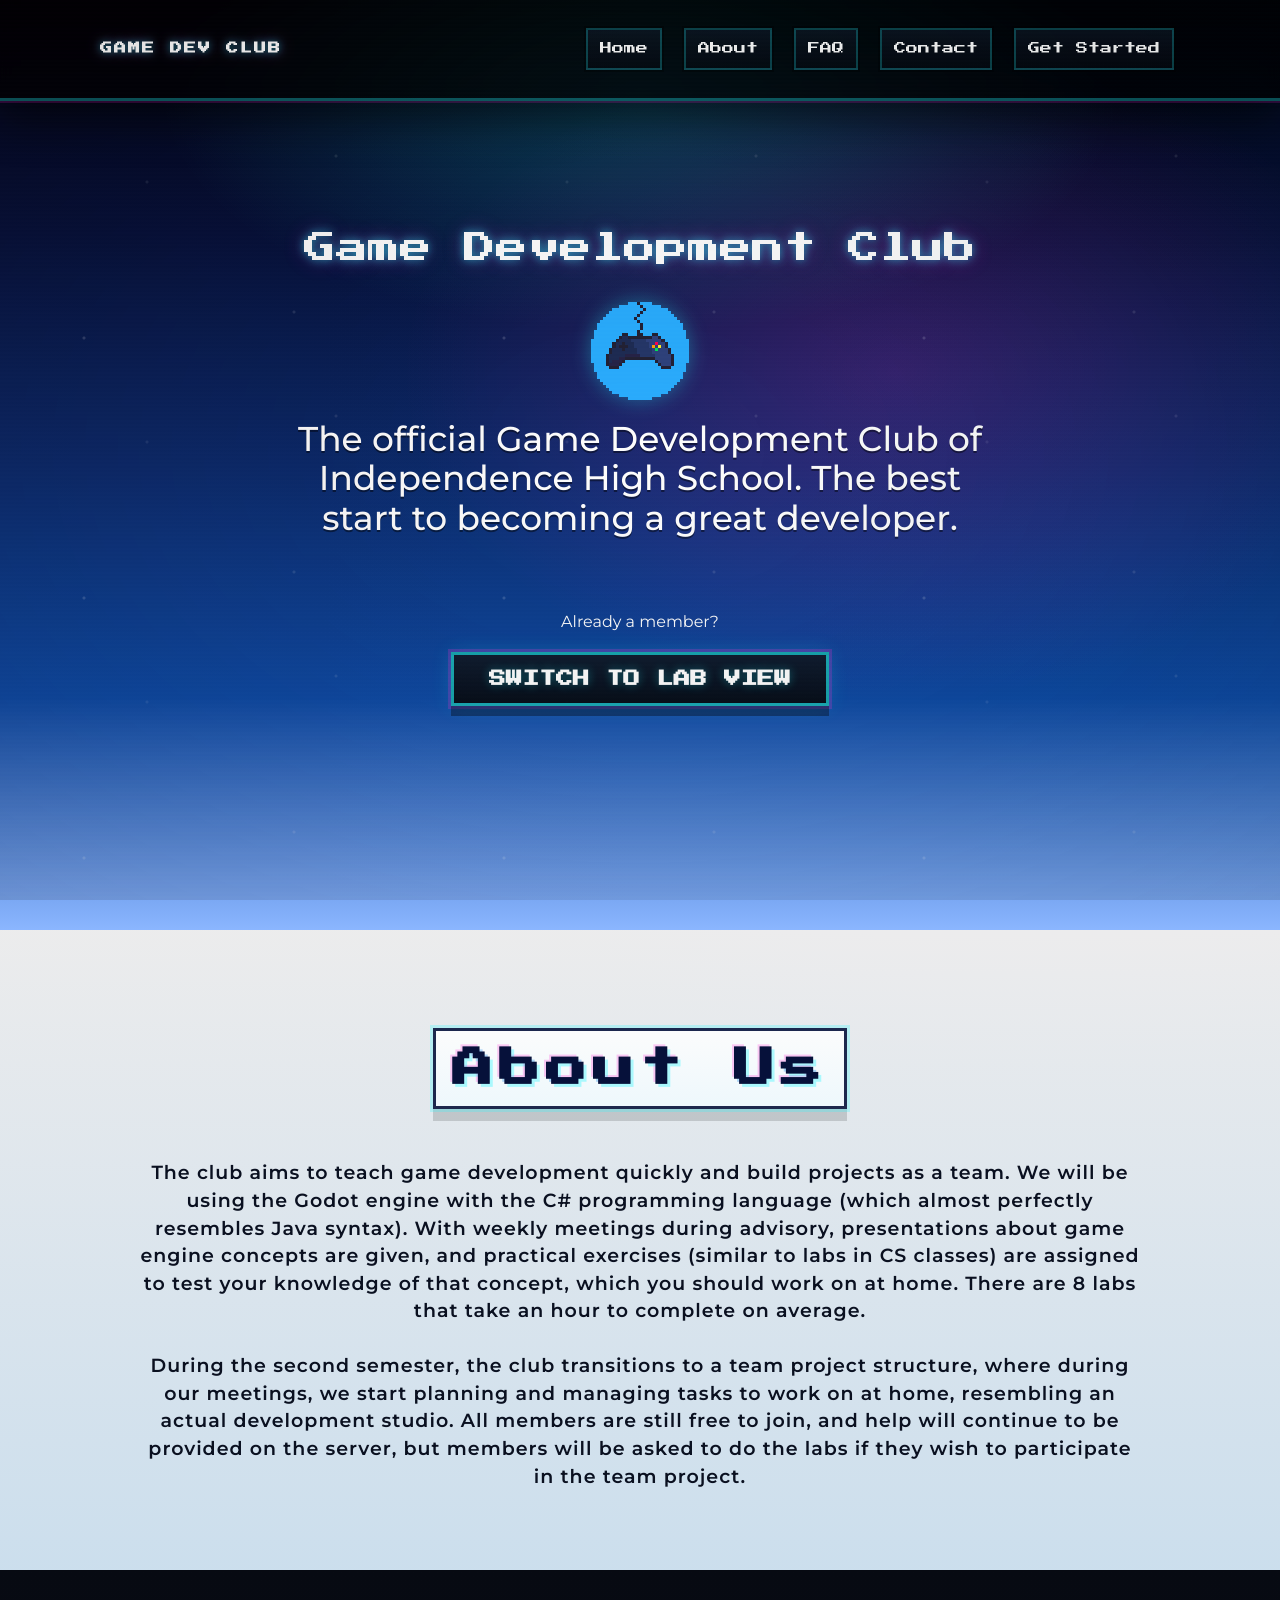
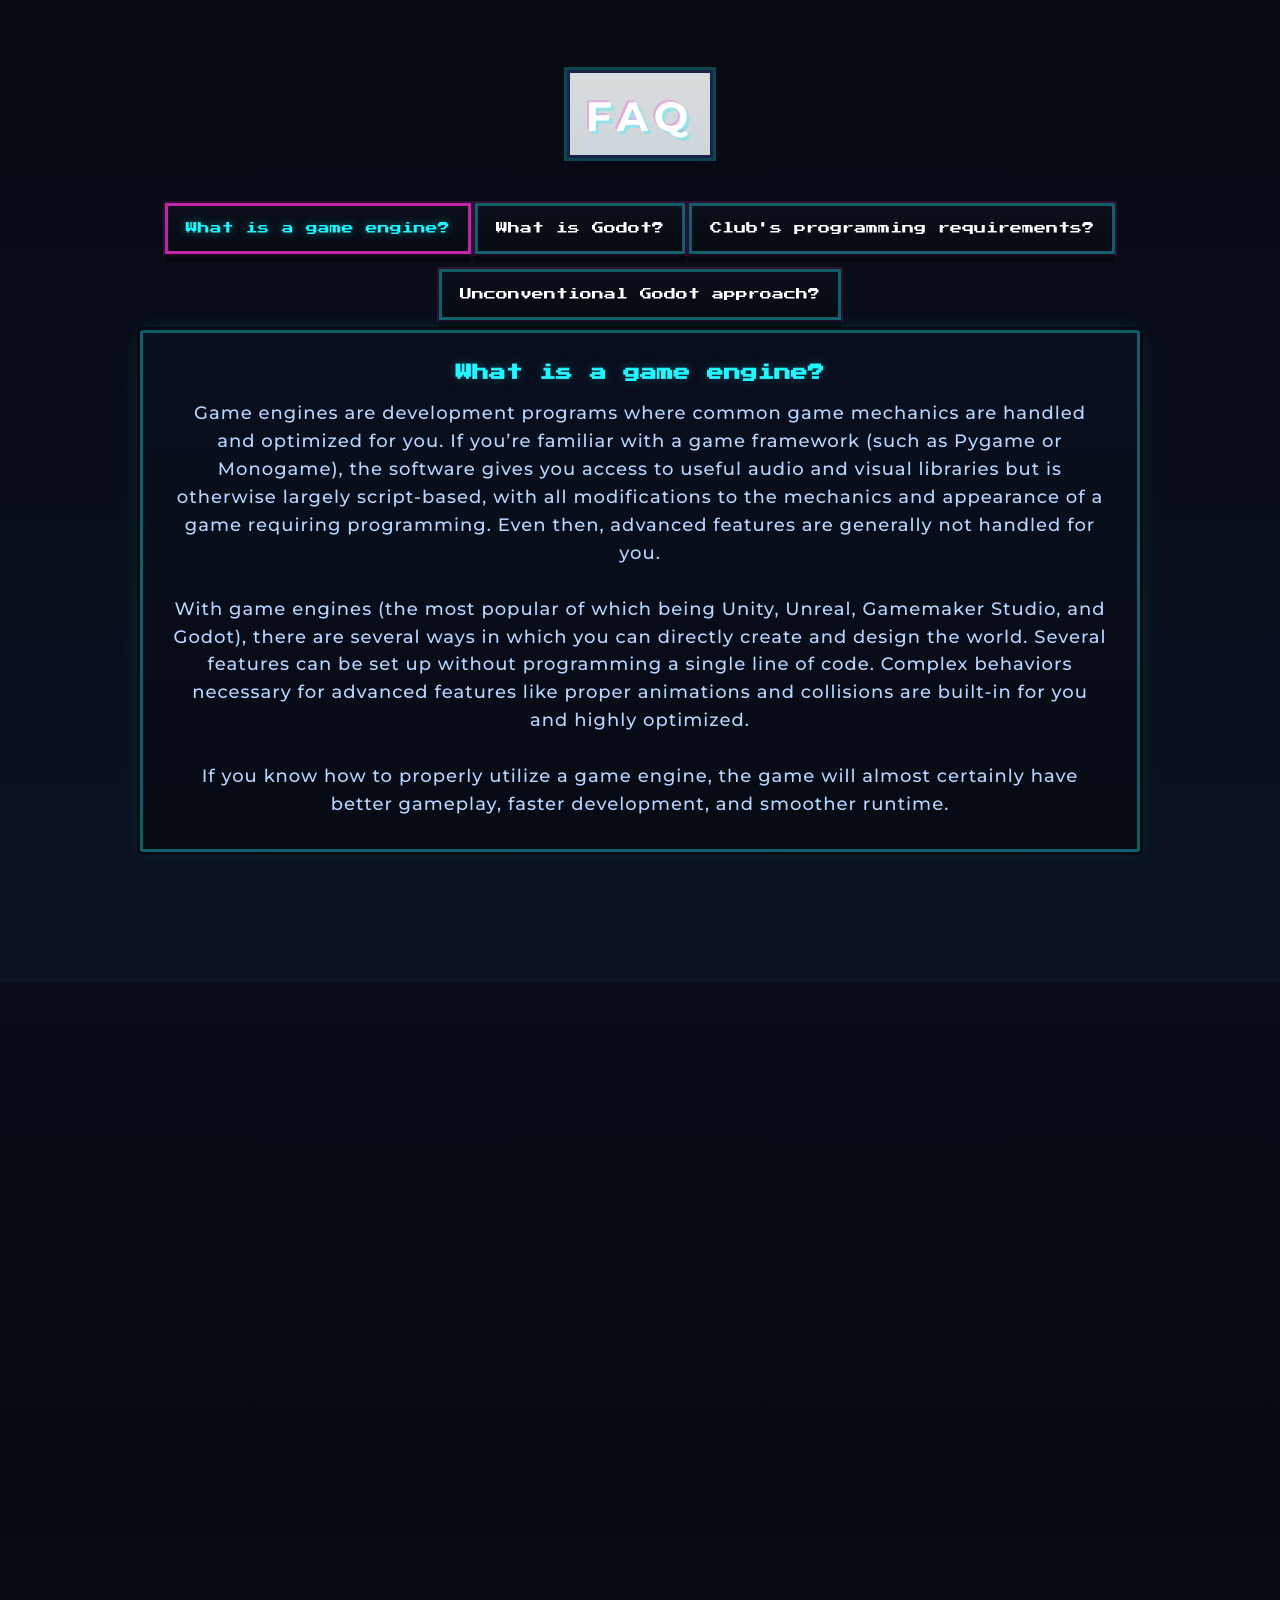
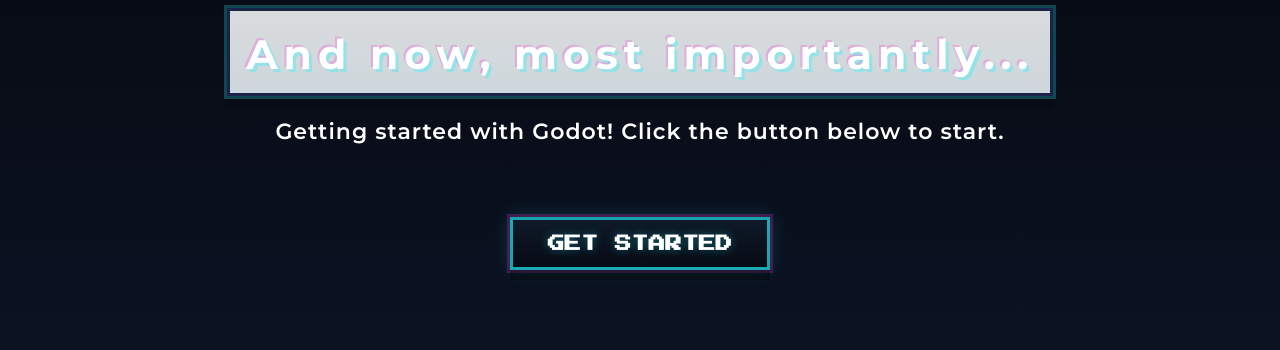
<file: index.html>
<!DOCTYPE html>
<!-- 
██████╗░██╗██████╗░██╗░░██╗░█████╗░░██████╗
██╔══██╗██║██╔══██╗██║░░██║██╔══██╗██╔════╝
██████╦╝██║██████╦╝███████║███████║╚█████╗░
██╔══██╗██║██╔══██╗██╔══██║██╔══██║░╚═══██╗
██████╦╝██║██████╦╝██║░░██║██║░░██║██████╔╝
╚═════╝░╚═╝╚═════╝░╚═╝░░╚═╝╚═╝░░╚═╝╚═════╝░

...............................................................................................
...............................................................................................
................,:::::::::::::::::::::::::::::::::::::::::::::::::::::::::::::,................
..............;%#@@@@@@@@@@@@@@@@@@@@@@@@@@@@@@@@@@@@@@@@@@@@@@@@@@@@@@@@@@@@@#%;..............
.............?@@S*+++++++++++++++++++++++++++++++++++++++++++++++++++++++++++*S@@?.............
............:@@S...............................................................S@@:............
............;@@%...............................................................%@@;............
............;@@%...............................................................%@@;............
............;@@%...............................................................%@@;............
............;@@%...............................................................%@@;............
............;@@%...............................................................%@@;............
............;@@%...............................................................%@@;............
............;@@%...............................................................%@@;............
............;@@%...............................................................%@@;............
............;@@%...............................................................%@@;............
............;@@%...............................................................%@@;............
............;@@%...............................................................%@@;............
............;@@%...............................................................%@@;............
............;@@%...............................................................%@@;............
............;@@%...............................................................%@@;............
............;@@%...............................................................%@@;............
............;@@%...............................................................%@@;............
............;@@%:::::::::::::::::::::::::::::::::::::::::::::::::::::::::::::::%@@;............
............;@@@@@@@@@@@@@@@@@@@@@@@@@@@@@@@@@@@@@@@@@@@@@@@@@@@@@@@@@@@@@@@@@@@@@;............
............;@@S+++++++++++++++++++++++++++++++++++++++++++++++++++++++++++++++S@@;............
............;@@%.............................*S#S*.............................%@@;............
............;@@%............................+@@@@@+............................%@@;............
............:@@S,............................*SUS*............................,S@@:............
.............?@@#*+++++++++++++++++++++++++++++++++++++++++++++++++++++++++++*#@@?.............
..............;%#@@@@@@@@@@@@@@@@@@@@@@@@@@@@@@@@@@@@@@@@@@@@@@@@@@@@@@@@@@@@@#%;..............
................,,::::::::,,,,,,,,,,,,,,,,,,,:#@#:,,,,,,,,,,,,,,,,,,,::::::::,,................
..........................+*******************@@@*******************+..........................
.........................,#@@@@@@@@@@@@@@@@@@@###@@@@@@@@@@@@@@@@@@@#,.........................
...........................,,,,,,,,,,,,,,,,,,,,,,,,,,,,,,,,,,,,,,,,,...........................
...............................................................................................
..................██╗░░██╗░██████╗██████╗░██╗░░░██╗██╗██╗░░░░░██████╗░░██████╗.................
..................██║░░██║██╔════╝██╔══██╗██║░░░██║██║██║░░░░░██╔══██╗██╔════╝.................
..................███████║╚█████╗░██████╦╝██║░░░██║██║██║░░░░░██║░░██║╚█████╗░.................
..................██╔══██║░╚═══██╗██╔══██╗██║░░░██║██║██║░░░░░██║░░██║░╚═══██╗.................
..................██║░░██║██████╔╝██████╦╝╚██████╔╝██║███████╗██████╔╝██████╔╝.................
..................╚═╝░░╚═╝╚═════╝░╚═════╝░░╚═════╝░╚═╝╚══════╝╚═════╝░╚═════╝░.................
...............................................................................................
...............................................................................................
-->
<html lang="en">

<head>
    <meta name="viewport" content="width=device-width, initial-scale=1.0">
    <meta charset="UTF-8">
    <link rel="apple-touch-icon" sizes="180x180" href="images/apple-touch-icon.png">
    <link rel="icon" type="image/png" sizes="32x32" href="images/favicon-32x32.png">
    <link rel="icon" type="image/png" sizes="16x16" href="images/favicon-16x16.png">
    <link rel="manifest" href="images/site.webmanifest">
    <link rel="mask-icon" href="images/safari-pinned-tab.svg" color="#5bbad5">
    <meta name="msapplication-TileColor" content="#da532c">
    <meta name="theme-color" content="#ffffff">
    <title> IHS Game Development Club </title>
    <link rel="stylesheet" href="style.css">
    <link rel="stylesheet" href="normalize.css">
    <meta name="description" content="Welcome to the Game Development Club at Independence High School. Learn game development using Godot engine and C# programming language. Weekly meetings cover game engine concepts, practical exercises, and team projects. Join us to become a great game developer!">
    <meta name="keywords" content="Game Development Club, Godot Engine, C# Programming, Game Developer, Independence High School, Game Development, Team Projects, Weekly Meetings, Practical Exercises">
    <meta property="og:url" content="https://ihsgamedev.org/">
    <meta property="og:title" content="Game Development Club at Independence High School">
    <meta property="og:description" content="Official website of the Game Development Club at Independence High School. Learn game development, collaborate on projects, and explore the world of game design.">
    <meta property="og:image" content="https://ihsgamedev.org/images/apple-touch-icon.png">
    <meta property="og:type" content="website">
    <meta name="author" content="Bibhas Sharma">
    <script defer src="app.js"></script>
</head>

<body>
    <header class="">
        <a href="#home" class="logo">Game Dev Club</a>
        <div class="toggle" onclick="toggleMenu();"></div>
        <ul class="menu">
            <li><a href="#home" onclick="toggleMenu();">Home</a></li>
            <li><a href="#about" onclick="toggleMenu();">About</a></li>
            <li><a href="#faq" onclick="toggleMenu();">FAQ</a></li>
            <li><a href="#contact" onclick="toggleMenu();">Contact</a></li>
            <li><a href="getting-started.html" onclick="toggleMenu();"><span>Get Started</span></a></li>
        </ul>
    </header>


    <section class="banner" id="home">
        <div class="welcome">
            <h2>Game Development Club</h2>
            <img src="images/GameDevLogo.png" alt="Game Development Club Logo" class="mainGDLogo">
            <h3 class="missionstatement">The official Game Development Club of Independence High School. The best start to becoming a great developer.</h3><br><br><br>
            <p>Already a member?</p>
            <a href="labs.html" class="button"> Switch to lab view </a>
        </div>
    </section>

    <section class="about" id="about">
        <div class="heading"><br>
            <h2>About Us</h2>
        </div>
        <div class="content1">
            <div class="contentP imgsp">
                <!--                <h3>What is this club?</h3>-->
                <p>The club aims to teach game development quickly and build projects as a team. We will be using the Godot engine with the C# programming language (which almost perfectly resembles Java syntax). With weekly meetings during advisory, presentations about game engine concepts are given, and practical exercises (similar to labs in CS classes) are assigned to test your knowledge of that concept, which you should work on at home. There are 8 labs that take an hour to complete on average.<br><br>During the second semester, the club transitions to a team project structure, where during our meetings, we start planning and managing tasks to work on at home, resembling an actual development studio. All members are still free to join, and help will continue to be provided on the server, but members will be asked to do the labs if they wish to participate in the team project.</p>
            </div>
            <!--
            <div class="imgsp">
                img
            </div>
-->
        </div>
    </section>
    <section class="general" id="faq">
        <div class="heading white">
            <h2><span>FAQ</span></h2>

            <div class="warpper">
                <input class="radio" id="one" name="group" type="radio" checked>
                <input class="radio" id="two" name="group" type="radio">
                <input class="radio" id="three" name="group" type="radio">
                <input class="radio" id="four" name="group" type="radio">
                <div class="tabs">
                    <label class="tab" id="one-tab" for="one">What is a game engine?</label>
                    <label class="tab" id="two-tab" for="two">What is Godot?</label>
                    <label class="tab" id="three-tab" for="three">Club's programming requirements?</label>
                    <label class="tab" id="four-tab" for="four">Unconventional Godot approach?</label>
                </div>
                <div class="panels">
                    <div class="panel" id="one-panel">
                        <div class="panel-title">What is a game engine?</div><br>
                        <p>Game engines are development programs where common game mechanics are handled and optimized for you. If you’re familiar with a game framework (such as Pygame or Monogame), the software gives you access to useful audio and visual libraries but is otherwise largely script-based, with all modifications to the mechanics and appearance of a game requiring programming. Even then, advanced features are generally not handled for you.<br><br>
                            With game engines (the most popular of which being Unity, Unreal, Gamemaker Studio, and Godot), there are several ways in which you can directly create and design the world. Several features can be set up without programming a single line of code. Complex behaviors necessary for advanced features like proper animations and collisions are built-in for you and highly optimized. <br><br>If you know how to properly utilize a game engine, the game will almost certainly have better gameplay, faster development, and smoother runtime.
                        </p>
                    </div>
                    <div class="panel" id="two-panel">
                        <div class="panel-title">What is Godot? Why are we using it?</div><br>
                        <p>The technical answer: Godot is a highly flexible scene editor. The practical answer: Godot is a modern game engine that is far more streamlined and well-documented than anything else. What this means is that almost everything about the engine is explained in the official Godot Docs, and Godot avoids overlapping implementations of features.<br><br>
                            Older engines like Unity and Unreal need to maintain legacy support and backwards compatibility while introducing new features, so their software can be bloated and challenging for beginners to navigate. The bonus part is that it’s open source, so Godot won’t take a dime if you publish a game with it.<br><br>
                            This club is effectively a way to make your Godot learning experience much easier. While we do include references to documentation, all of the exercises we ask you to do have been custom-designed by Narein (club president) to fit the club experience.</p>
                    </div>
                    <div class="panel" id="three-panel">
                        <div class="panel-title">What are the programming requirements for this club?</div><br>
                        <p>There are no hard requirements, although any tiny bit of programming experience helps. That being said, programming will likely not be the most challenging part of game development for you.<br><br>
                            Because Godot handles most of the complex behaviors, you will never need to program challenging algorithms or optimizations to the best of my knowledge. You really only need to understand basic Java/C# syntax, the default methods in the Godot editor (which we will cover), the concept of variables and variable types, creating new objects, calling and creating methods, and looking at the documentation when you get stuck.<br><br>
                            Even people who find programming immensely challenging find these concepts to be quite simple, which is why I believe even someone with zero prior coding experience can succeed in the editor.</p>
                    </div>
                    <div class="panel" id="four-panel">
                        <div class="panel-title">Is the club's Godot programming approach unconventional?</div><br>
                        <p>The way we are configuring Godot is not very mainstream; the majority of tutorials you will find for the subject will utilize GDScript and the built-in script editor. The built-in script editor was developed more with GDscript in mind. GDscript is more of a Python-based language, and the built-in script editor does support autocomplete and code formatting for GDscript (but not for C#).<br><br>
                            Why are we not using GDscript? Because C# conventions are more in line with what most programmers in Independence are used to, and I like how C# looks and feels to program anyway. C# is also more mainstream and compiles significantly faster (even if compilation of scripts is a negligible part of a game’s total performance usage). You’ll also find that other than storage or performance concerns, it’s better to use an external script editor anyway, as you get access to generally better debugging, refactoring, and code structuring.
                        </p>
                    </div>
                </div>


            </div>



        </div>
        <!--
        <div class="joe">
            <div class="container">
                <div class="box1">
                    <div class="imgBx">
                        <img src="images/android-chrome-256x256.png">
                    </div>
                    <div class="content">
                        <h2>Game Jams</h2>
                        <p>A game jam is a creative event where enthusiasts, artists, and developers come together to quickly invent and build an original video game.</p>
                        <button class="custom-btn btn-11">Read More<div class="dot"></div></button>
                    </div>
                </div>
            </div>
            <div class="container">
                <div class="box2">
                    <div class="imgBx">
                        <img src="images/android-chrome-256x256.png">
                    </div>
                    <div class="content">
                        <h2>Long-Term Group Projects</h2>
                        <p>Long-term group projects are cooperative assignments that call for teamwork over a protracted period of time, typically several weeks or months.</p>
                        <button class="custom-btn btn-11">Read More<div class="dot"></div></button>
                    </div>
                </div>
            </div>
            <div class="container">
                <div class="box3">
                    <div class="imgBx">
                        <img src="images/android-chrome-256x256.png">
                    </div>
                    <div class="content">
                        <h2>Narein Vignesh</h2>
                        <p>Narein Vignesh is the president of the Game Dev Club, driving a community of game development enthusiasts. His club dynamic space for collaborative learning and game development passion.</p>
                        <button class="custom-btn btn-11">Read More<div class="dot"></div></button>
                    </div>
                </div>
            </div>
        </div>
-->
    </section>
    <section class="contactS hidden" id="contact">
        <div class="heading">
            <h2>Contact</h2>
        </div>
        <div class="content1">
            <div class="contentP imgsp">
                <p> Excited about the club? Find more details and our meeting schedule on our Discord server! Feel free to ask about game development or collaboration – we're open to new members and always ready to assist.</p>
            </div>
        </div>
        <a href="https://bit.ly/428rsjZ" class="dbutton">
            <img src="images/discordimage.png" alt="Discord Logo" width="75">
        </a>


    </section>
    <section class="getStarted">
        <div class="heading white">
            <h2><span>And now, most importantly...</span></h2>
            <div class="content1">
                <div class="contentP imgsp">
                    <div class="startedP">
                        <p>Getting started with Godot! Click the button below to start.</p>
                    </div>
                </div>
            </div>
        </div>
        <br>
        <a href="getting-started.html" class="button"> Get started </a>
    </section>
    <script type="text/javascript">
        window.addEventListener('scroll', function() {
            var header = document.querySelector('header')
            header.classList.toggle('sticky', window.scrollY > 0);
        });

        function toggleMenu() {
            var menuToggle = document.querySelector('.toggle');
            var menu = document.querySelector('.menu');
            menuToggle.classList.toggle('active');
            menu.classList.toggle('active');
        }

    </script>

</body>

</html>
</file>
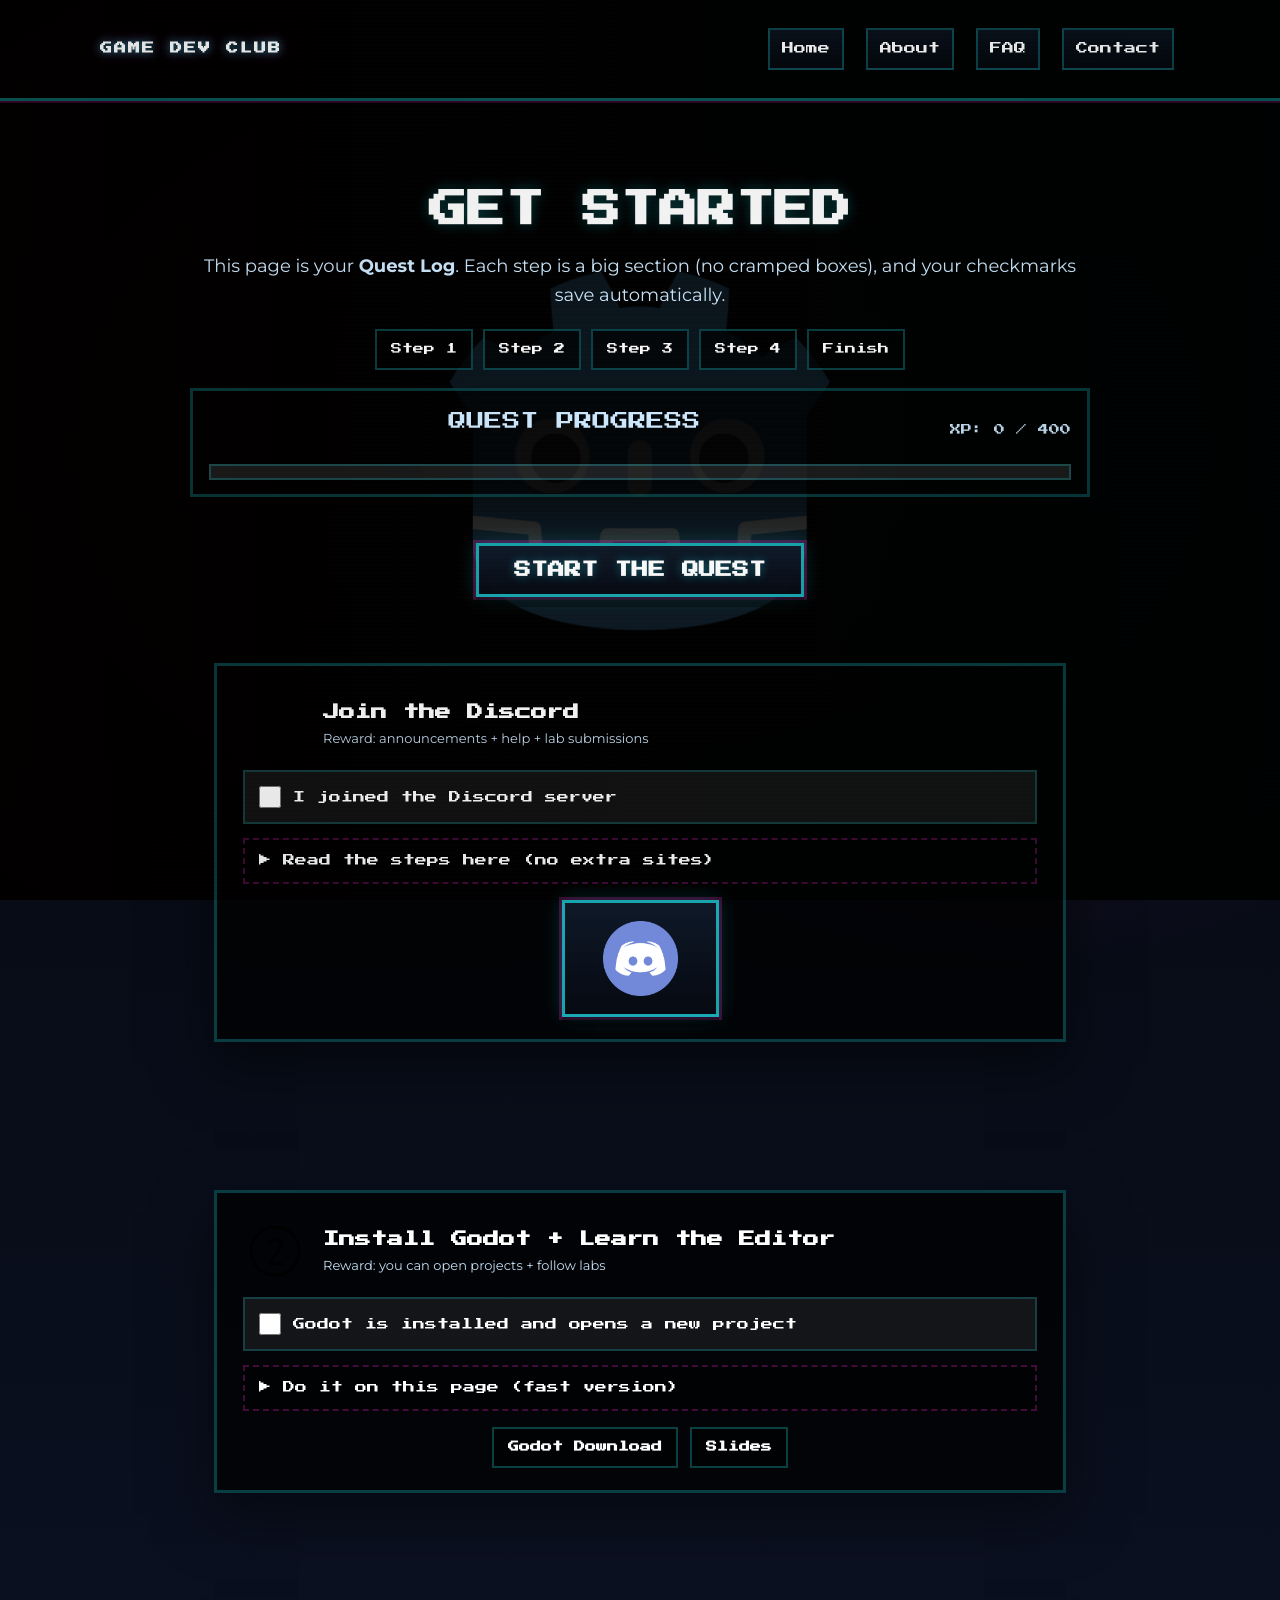
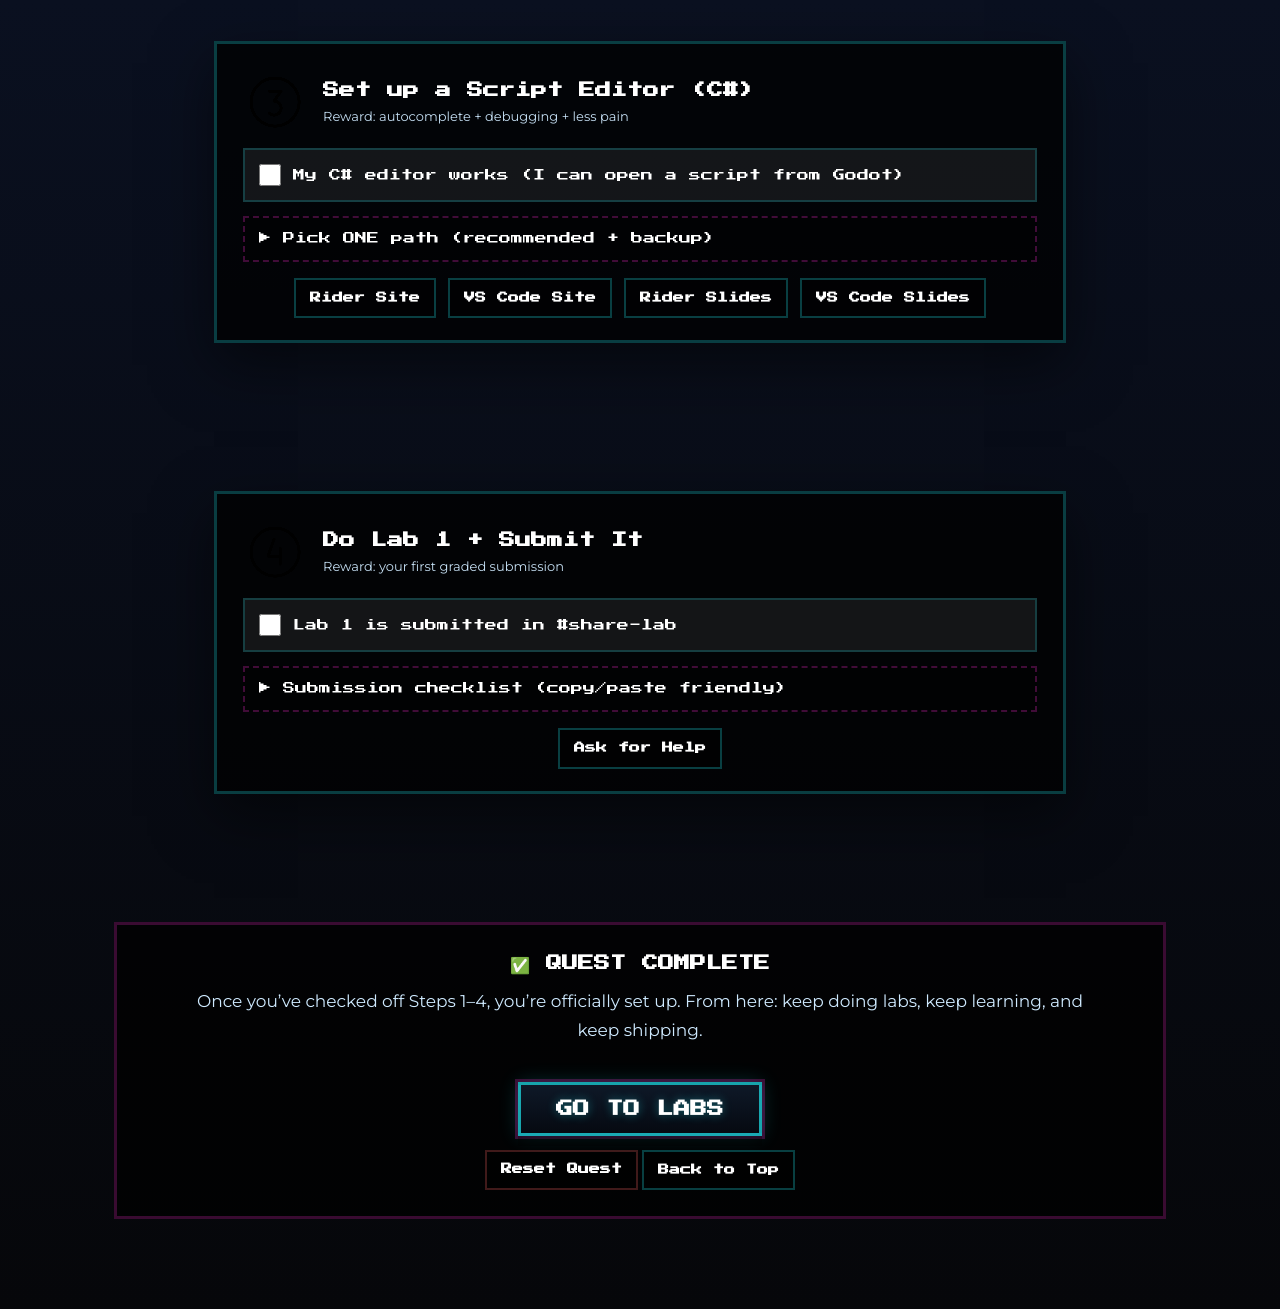
<file: getting-started.html>
<!DOCTYPE html><html lang="en"><head>  <meta name="viewport" content="width=device-width, initial-scale=1.0">  <meta charset="UTF-8">  <link rel="apple-touch-icon" sizes="180x180" href="images/apple-touch-icon.png">  <link rel="icon" type="image/png" sizes="32x32" href="images/favicon-32x32.png">  <link rel="icon" type="image/png" sizes="16x16" href="images/favicon-16x16.png">  <link rel="manifest" href="images/site.webmanifest">  <link rel="mask-icon" href="images/safari-pinned-tab.svg" color="#5bbad5">  <meta name="msapplication-TileColor" content="#da532c">  <meta name="theme-color" content="#ffffff">  <title>GDC - Get Started</title>  <link rel="stylesheet" href="style.css">  <link rel="stylesheet" href="normalize.css">  <meta name="description" content="Welcome to the Game Dev Club! Join Discord, install Godot, set up a C# script editor, and submit your first lab.">  <meta name="keywords" content="Game Dev Club, Godot Engine, C#, Discord, JetBrains Rider, VSCode, lab submissions">  <meta name="author" content="Bibhas Sharma">  <style>    /* Page-only layout (does not touch your global CSS file) */    .gs-wrap {      padding-top: 120px;      background: linear-gradient(180deg, rgba(0, 0, 0, 0.55), rgba(0, 0, 0, 0.15)), url("images/godotbackground.png");      background-size: cover;      background-position: center;      background-attachment: fixed;      min-height: 100vh;    }    .gs-shell {      max-width: 1100px;      margin: 0 auto;      padding: 0 24px 90px;    }    .gs-hero {      text-align: center;      padding: 40px 18px 18px;    }    .gs-hero h1 {      font-family: 'Press Start 2P', cursive;      font-size: clamp(26px, 3vw, 48px);      color: #fff;      margin-bottom: 16px;      text-shadow: 0 0 14px rgba(33, 247, 255, 0.25);      line-height: 1.3;    }    .gs-hero p {      color: #cfeaff;      font-size: 18px;      max-width: 900px;      margin: 0 auto 18px;      line-height: 1.65;    }    .gs-pillbar {      display: flex;      flex-wrap: wrap;      gap: 10px;      justify-content: center;      margin: 18px auto 18px;    }    .gs-pillbar a {      text-decoration: none;      font-family: 'Press Start 2P', cursive;      font-size: 11px;      padding: 12px 14px;      color: #fff;      background: rgba(0, 0, 0, 0.65);      border: 2px solid rgba(33, 247, 255, 0.25);      display: inline-block;    }    .gs-pillbar a:hover {      border-color: rgba(255, 43, 214, 0.55);      transform: translateY(-1px);    }    /* QUEST HUD */    .gs-hud {      max-width: 900px;      margin: 0 auto 26px;      background: rgba(0, 0, 0, 0.72);      border: 3px solid rgba(33, 247, 255, 0.22);      box-shadow: 0 18px 40px rgba(0, 0, 0, 0.45);      padding: 16px 16px 14px;      text-align: left;    }    .gs-hud-top {      display: flex;      flex-wrap: wrap;      align-items: center;      justify-content: space-between;      gap: 10px;      margin-bottom: 10px;    }    .gs-hud-title {      font-family: 'Press Start 2P', cursive;      color: #fff;      font-size: 12px;      line-height: 1.5;      margin: 0;    }    .gs-xp {      font-family: 'Press Start 2P', cursive;      color: #cfeaff;      font-size: 11px;      opacity: 0.95;    }    .gs-bar {      width: 100%;      height: 16px;      background: rgba(255, 255, 255, 0.10);      border: 2px solid rgba(33, 247, 255, 0.22);      position: relative;      overflow: hidden;    }    .gs-bar>span {      display: block;      height: 100%;      width: 0%;      background: linear-gradient(90deg, rgba(33, 247, 255, 0.65), rgba(255, 43, 214, 0.55));    }    /* BIG SECTIONS */    .gs-section {      margin-top: 26px;      padding-top: 4px;      scroll-margin-top: 130px; /* IMPORTANT: prevents sticky header hiding the title */    }    /* one step per row, big spacing */    .gs-grid {      display: grid;      grid-template-columns: repeat(12, 1fr);      gap: 22px;      margin-top: 18px;    }    /* BIGGER CARD */    .gs-card {      grid-column: span 12;      background: rgba(0, 0, 0, 0.76);      border: 3px solid rgba(33, 247, 255, 0.24);      box-shadow: 0 22px 55px rgba(0, 0, 0, 0.50);      padding: 26px 26px 22px;    }    .gs-card header {      position: static;      padding: 0;      border: none;      box-shadow: none;      background: transparent;      animation: none;      backdrop-filter: none;      display: block;    }    .gs-topline {      display: flex;      align-items: center;      gap: 16px;      margin-bottom: 14px;    }    .gs-num {      width: 64px;      height: 64px;      flex: 0 0 64px;      image-rendering: pixelated;    }    .gs-title {      color: #fff;      font-family: 'Press Start 2P', cursive;      font-size: 16px;      line-height: 1.5;      margin: 0;    }    .gs-tag {      display: inline-block;      margin-top: 8px;      font-size: 13px;      color: #cfeaff;      opacity: 0.95;    }    .gs-body p {      color: #cfeaff;      font-size: 17px;      line-height: 1.7;      margin: 12px 0;      max-width: 900px;    }    .gs-body ul {      color: #cfeaff;      margin: 10px 0 0 18px;      line-height: 1.7;      font-size: 17px;      max-width: 900px;    }    /* QUEST CHECK + EXPAND */    .gs-checkline {      display: flex;      align-items: center;      gap: 12px;      margin: 14px 0 6px;      padding: 14px 14px;      background: rgba(255, 255, 255, 0.07);      border: 2px solid rgba(33, 247, 255, 0.18);      max-width: 900px;    }    .gs-checkline input {      width: 22px;      height: 22px;      accent-color: #21f7ff;    }    .gs-checkline label {      color: #fff;      font-family: 'Press Start 2P', cursive;      font-size: 12px;      line-height: 1.55;      cursor: pointer;    }    details.gs-details {      margin-top: 14px;      border: 2px dashed rgba(255, 43, 214, 0.25);      padding: 14px 14px;      background: rgba(0, 0, 0, 0.42);      max-width: 900px;    }    details.gs-details summary {      cursor: pointer;      list-style: none;      font-family: 'Press Start 2P', cursive;      font-size: 12px;      color: #fff;    }    details.gs-details summary::-webkit-details-marker {      display: none;    }    .gs-details .hint {      margin-top: 12px;      color: #cfeaff;      font-size: 16px;      line-height: 1.75;    }    .gs-code {      margin-top: 12px;      background: rgba(0, 0, 0, 0.55);      border: 2px solid rgba(33, 247, 255, 0.18);      padding: 14px;      overflow: auto;      color: #cfeaff;      font-size: 14px;      line-height: 1.6;    }    .gs-actions {      display: flex;      flex-wrap: wrap;      gap: 12px;      margin-top: 16px;      align-items: center;          justify-content: center;    }    .gs-mini {      text-decoration: none;      font-weight: 800;      padding: 12px 14px;      border: 2px solid rgba(33, 247, 255, 0.25);      color: #fff;      background: rgba(0, 0, 0, 0.55);      display: inline-block;      font-family: 'Press Start 2P', cursive;      font-size: 11px;    }    .gs-mini:hover {      border-color: rgba(255, 43, 214, 0.55);      transform: translateY(-1px);    }    .gs-danger {      border-color: rgba(255, 100, 100, 0.25);    }    .gs-finish {      margin-top: 28px;      background: rgba(0, 0, 0, 0.78);      border: 3px solid rgba(255, 43, 214, 0.22);      padding: 26px 18px;      text-align: center;      scroll-margin-top: 130px;    }    .gs-finish h2 {      font-family: 'Press Start 2P', cursive;      color: #fff;      font-size: 16px;      line-height: 1.6;      margin-bottom: 12px;    }    .gs-finish p {      color: #cfeaff;      font-size: 17px;      line-height: 1.7;      max-width: 900px;      margin: 0 auto 16px;    }  </style></head><body>  <header class="">    <a href="index.html" class="logo">Game Dev Club</a>    <div class="toggle" onclick="toggleMenu();"></div>    <ul class="menu">      <li><a href="https://ihsgamedev.org/#home" onclick="toggleMenu();">Home</a></li>      <li><a href="https://ihsgamedev.org/#about" onclick="toggleMenu();">About</a></li>      <li><a href="https://ihsgamedev.org/#faq" onclick="toggleMenu();">FAQ</a></li>      <li><a href="https://ihsgamedev.org/#contact" onclick="toggleMenu();">Contact</a></li>    </ul>  </header>  <main class="gs-wrap" id="top">    <div class="gs-shell">      <section class="gs-hero">        <h1>GET STARTED</h1>        <p>          This page is your <strong>Quest Log</strong>. Each step is a big section (no cramped boxes),          and your checkmarks save automatically.        </p>        <div class="gs-pillbar">          <a href="#step1">Step 1</a>          <a href="#step2">Step 2</a>          <a href="#step3">Step 3</a>          <a href="#step4">Step 4</a>          <a href="#finish">Finish</a>        </div>        <div class="gs-hud" aria-label="Quest progress">          <div class="gs-hud-top">            <p class="gs-hud-title">QUEST PROGRESS</p>            <div class="gs-xp" id="xpText">XP: 0 / 400</div>          </div>          <div class="gs-bar" role="progressbar" aria-valuemin="0" aria-valuemax="100" aria-valuenow="0">            <span id="barFill"></span>          </div>        </div>        <a href="#step1" class="button">Start the Quest</a>      </section>            <section class="gs-section" id="step1">        <div class="gs-grid">          <article class="gs-card">            <header>              <div class="gs-topline">                <img src="images/numbers/number1.png" alt="Step 1" class="gs-num">                <div>                  <h2 class="gs-title">Join the Discord</h2>                  <span class="gs-tag">Reward: announcements + help + lab submissions</span>                </div>              </div>            </header>            <div class="gs-body">              <div class="gs-checkline">                <input type="checkbox" id="q1" data-xp="100">                <label for="q1">I joined the Discord server</label>              </div>              <details class="gs-details">                <summary>▶ Read the steps here (no extra sites)</summary>                <div class="hint">                  <ul>                    <li>Click the invite button below.</li>                    <li>Pick a username you’ll recognize.</li>                    <li>Find <strong>#assistance</strong> and say: “Hi, I just joined!”</li>                    <li>Pin the server so you don’t lose it.</li>                  </ul>                  <p><strong>If Discord won’t open:</strong> copy/paste the invite link into your browser or install the Discord app.</p>                </div>              </details>              <div class="gs-actions">                <a href="https://bit.ly/428rsjZ" target="_blank" class="dbutton" style="margin:0;">                  <img src="images/discordimage.png" alt="Discord Logo" width="75">                </a>              </div>            </div>          </article>        </div>      </section>            <section class="gs-section" id="step2">        <div class="gs-grid">          <article class="gs-card">            <header>              <div class="gs-topline">                <img src="images/numbers/number2.png" alt="Step 2" class="gs-num">                <div>                  <h2 class="gs-title">Install Godot + Learn the Editor</h2>                  <span class="gs-tag">Reward: you can open projects + follow labs</span>                </div>              </div>            </header>            <div class="gs-body">              <div class="gs-checkline">                <input type="checkbox" id="q2" data-xp="100">                <label for="q2">Godot is installed and opens a new project</label>              </div>              <details class="gs-details">                <summary>▶ Do it on this page (fast version)</summary>                <div class="hint">                  <p><strong>Goal:</strong> install Godot and create one empty project.</p>                  <ul>                    <li>Download Godot (latest stable) from the official site.</li>                    <li>Install / unzip it (depends on your OS).</li>                    <li>Open Godot → click <strong>New Project</strong>.</li>                    <li>Name it: <strong>GDC_TestProject</strong>.</li>                    <li>Choose a folder you can find later (Desktop or Documents is fine).</li>                    <li>Click <strong>Create &amp; Edit</strong>.</li>                  </ul>                  <p><strong>Sanity check:</strong> you should see panels like Scene / FileSystem / Inspector.</p>                  <div class="gs-code">                    If it won't open:                    - restart computer                    - redownload stable build                    - ask in Discord #assistance with your OS + screenshot                  </div>                </div>              </details>              <div class="gs-actions">                <a class="gs-mini" target="_blank" href="https://godotengine.org/download">Godot Download </a>                <a class="gs-mini" target="_blank"                  href="https://docs.google.com/presentation/d/1SK0MCz6eUM-Sa-MBG9eXrG62JmJSNyOSM_BY1VZIHYc/edit#slide=id.p">                  Slides                 </a>              </div>            </div>          </article>        </div>      </section>            <section class="gs-section" id="step3">        <div class="gs-grid">          <article class="gs-card">            <header>              <div class="gs-topline">                <img src="images/numbers/number3.png" alt="Step 3" class="gs-num">                <div>                  <h2 class="gs-title">Set up a Script Editor (C#)</h2>                  <span class="gs-tag">Reward: autocomplete + debugging + less pain</span>                </div>              </div>            </header>            <div class="gs-body">              <div class="gs-checkline">                <input type="checkbox" id="q3" data-xp="100">                <label for="q3">My C# editor works (I can open a script from Godot)</label>              </div>              <details class="gs-details">                <summary>▶ Pick ONE path (recommended + backup)</summary>                <div class="hint">                  <p><strong>Recommended:</strong> JetBrains Rider.</p>                  <ul>                    <li>Install Rider.</li>                    <li>Open Rider once so it finishes setup.</li>                    <li>In Godot: Editor Settings → Dotnet → External Editor → choose Rider (or Auto).</li>                    <li>Open any C# script → Rider should launch.</li>                  </ul>                  <p><strong>Backup:</strong> VS Code.</p>                  <ul>                    <li>Install VS Code + C# extension.</li>                    <li>Set Godot external editor to VS Code.</li>                    <li>Open a script and confirm autocomplete works.</li>                  </ul>                  <div class="gs-code">                    Quick test:                    - Create script: Player.cs                    - Type: Console.WriteLine("hello");                    If it suggests Console/WriteLine -> you're good.                  </div>                </div>              </details>              <div class="gs-actions">                <a class="gs-mini" target="_blank" href="https://www.jetbrains.com/rider/">Rider Site </a>                <a class="gs-mini" target="_blank" href="https://code.visualstudio.com/">VS Code Site </a>                <a class="gs-mini" target="_blank"                  href="https://docs.google.com/presentation/d/16xJVtBWoy6pmolH2bxYpNQ8sFIq0z8gYlD40pLp3AdY/edit#slide=id.p">                  Rider Slides                 </a>                <a class="gs-mini" target="_blank"                  href="https://docs.google.com/presentation/d/1cJeGbLo844TeqkArvpzsNyYUyb_Q9O29G5qrhaQEmxU/edit#slide=id.p">                  VS Code Slides                 </a>              </div>            </div>          </article>        </div>      </section>            <section class="gs-section" id="step4">        <div class="gs-grid">          <article class="gs-card">            <header>              <div class="gs-topline">                <img src="images/numbers/number4.png" alt="Step 4" class="gs-num">                <div>                  <h2 class="gs-title">Do Lab 1 + Submit It</h2>                  <span class="gs-tag">Reward: your first graded submission</span>                </div>              </div>            </header>            <div class="gs-body">              <div class="gs-checkline">                <input type="checkbox" id="q4" data-xp="100">                <label for="q4">Lab 1 is submitted in #share-lab</label>              </div>              <details class="gs-details">                <summary>▶ Submission checklist (copy/paste friendly)</summary>                <div class="hint">                  <p><strong>Goal:</strong> finish Lab 1 (“Easy Artwork Printing”) and submit correctly.</p>                  <ul>                    <li>Finish the lab steps.</li>                    <li>Close Godot (avoids weird zip issues).</li>                    <li>Zip the <strong>entire project folder</strong> (not just one file).</li>                    <li>Post in <strong>#share-lab</strong> as: <em>FirstName Lab 1</em></li>                    <li>Wait for a private thread under <strong>#grading</strong>.</li>                    <li>Fix feedback + resubmit (unlimited).</li>                  </ul>                  <div class="gs-code">                    Example message:                    "Bibhas Lab 1"                    (attach zip)                  </div>                  <p><strong>Common mistakes:</strong></p>                  <ul>                    <li>Uploading only screenshots instead of the zip</li>                    <li>Zipping the wrong folder level</li>                    <li>Naming it something random so graders can’t find it</li>                  </ul>                </div>              </details>              <div class="gs-actions">                <a href="https://bit.ly/428rsjZ" target="_blank" class="gs-mini">Ask for Help </a>              </div>            </div>          </article>        </div>      </section>      <section class="gs-finish" id="finish">        <h2>✅ QUEST COMPLETE</h2>        <p>          Once you’ve checked off Steps 1–4, you’re officially set up. From here: keep doing labs, keep learning,          and keep shipping.        </p>        <a href="labs.html" class="button">Go to Labs</a>        <div style="margin-top:14px;">          <button class="gs-mini gs-danger" id="resetQuest" type="button">Reset Quest</button>          <a href="#top" class="gs-mini">Back to Top</a>        </div>      </section>    </div>  </main>  <script type="text/javascript">    // sticky header    window.addEventListener('scroll', function () {      var header = document.querySelector('header')      header.classList.toggle('sticky', window.scrollY > 0);    });    function toggleMenu() {      var menuToggle = document.querySelector('.toggle');      var menu = document.querySelector('.menu');      menuToggle.classList.toggle('active');      menu.classList.toggle('active');    }    // Quest progress (saved)    const KEY = "gdc_quest_progress_v2";    const checks = Array.from(document.querySelectorAll('input[type="checkbox"][data-xp]'));    const xpText = document.getElementById("xpText");    const barFill = document.getElementById("barFill");    const barWrap = document.querySelector(".gs-bar");    function loadProgress() {      try {        const saved = JSON.parse(localStorage.getItem(KEY) || "{}");        checks.forEach(cb => cb.checked = !!saved[cb.id]);      } catch (e) { }      updateHud();    }    function saveProgress() {      const data = {};      checks.forEach(cb => data[cb.id] = cb.checked);      localStorage.setItem(KEY, JSON.stringify(data));    }    function updateHud() {      const total = checks.reduce((sum, cb) => sum + Number(cb.dataset.xp || 0), 0);      const earned = checks.reduce((sum, cb) => sum + (cb.checked ? Number(cb.dataset.xp || 0) : 0), 0);      const pct = total ? Math.round((earned / total) * 100) : 0;      xpText.textContent = `XP: ${earned} / ${total}`;      barFill.style.width = pct + "%";      barWrap.setAttribute("aria-valuenow", String(pct));      if (earned === total && total > 0) {        xpText.textContent = `XP: ${earned} / ${total} (MAX!)`;      }    }    checks.forEach(cb => {      cb.addEventListener("change", () => {        saveProgress();        updateHud();      });    });    document.getElementById("resetQuest").addEventListener("click", () => {      localStorage.removeItem(KEY);      checks.forEach(cb => cb.checked = false);      updateHud();    });    loadProgress();  </script></body></html>
</file>
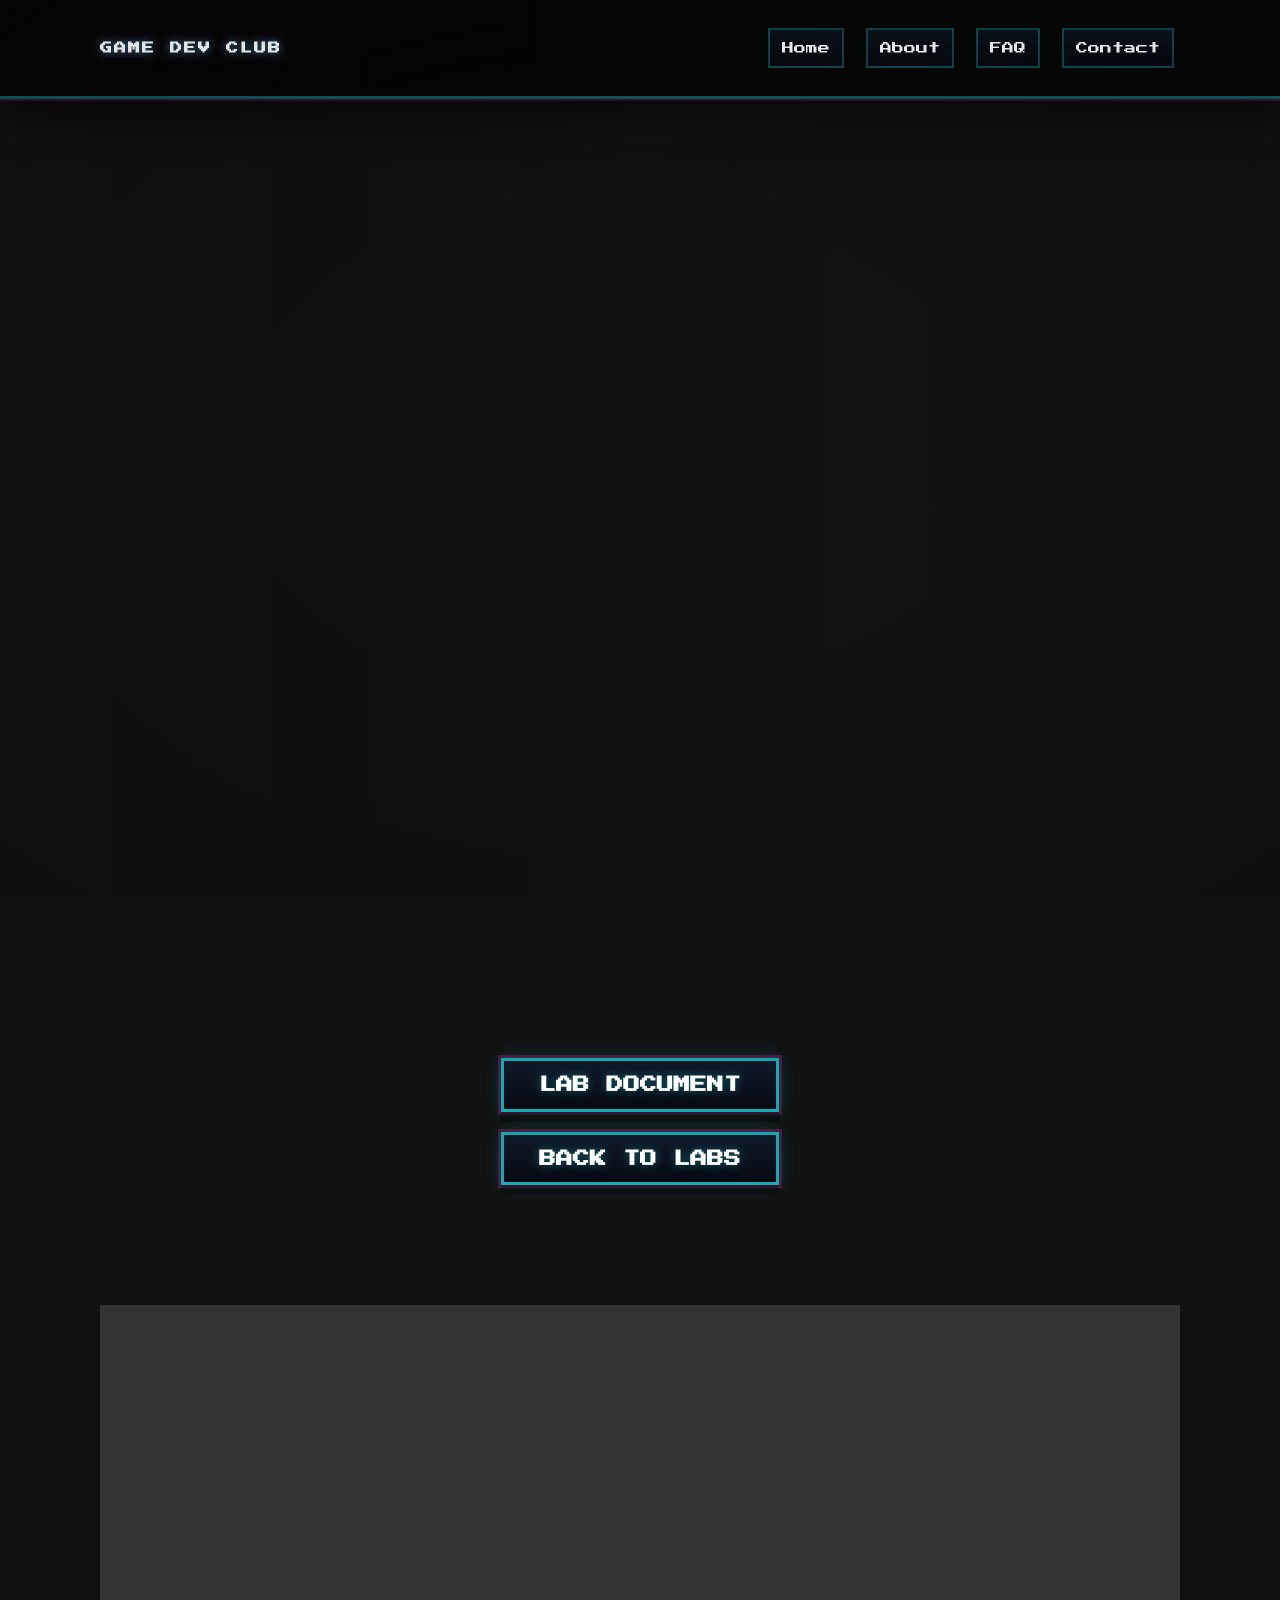
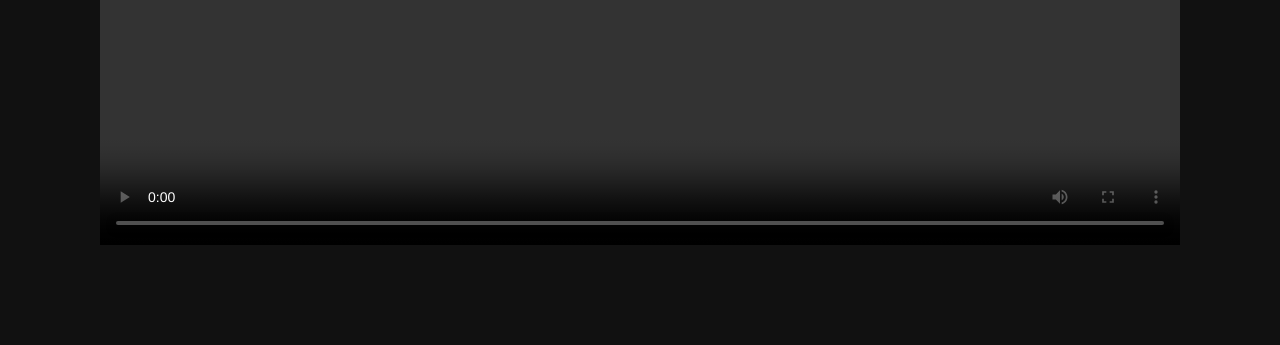
<file: lab-eight.html>
<!DOCTYPE html>
<html lang="en">

<head>
    <meta name="viewport" content="width=device-width, initial-scale=1.0">
    <meta charset="UTF-8">
    <link rel="apple-touch-icon" sizes="180x180" href="images/apple-touch-icon.png">
    <link rel="icon" type="image/png" sizes="32x32" href="images/favicon-32x32.png">
    <link rel="icon" type="image/png" sizes="16x16" href="images/favicon-16x16.png">
    <link rel="manifest" href="images/site.webmanifest">
    <link rel="mask-icon" href="images/safari-pinned-tab.svg" color="#5bbad5">
    <meta name="msapplication-TileColor" content="#da532c">
    <meta name="theme-color" content="#ffffff">
    <title> GDC - Lab Eight</title>
    <link rel="stylesheet" href="style.css">
    <meta name="author" content="Bibhas Sharma">
</head>

<style>
    section {
        background: #111;
    }


</style>

<body>
    <header class="">
        <a href="index.html" class="logo">Game Dev Club</a>
        <div class="toggle" onclick="toggleMenu();"></div>
        <ul class="menu">
            <li><a href="https://ihsgamedev.org/#home" onclick="toggleMenu();">Home</a></li>
            <li><a href="https://ihsgamedev.org/#about" onclick="toggleMenu();">About</a></li>
            <li><a href="https://ihsgamedev.org/#faq" onclick="toggleMenu();">FAQ</a></li>
            <li><a href="https://ihsgamedev.org/#contact" onclick="toggleMenu();">Contact</a></li>
        </ul>
    </header>

    <section>
        <div class="slidesEmbed">
            <iframe src="https://docs.google.com/presentation/d/e/2PACX-1vSaxvgV2SMOvb0ZQhAOjM_KN81flVL9-jjFj5_xidzqqE_JiQlnrWmQadjOnIfLB5YS8d_2ymNAmbev/embed?start=false&loop=false&delayms=60000" frameborder="0" width="1440" height="839" allowfullscreen="true" mozallowfullscreen="true" webkitallowfullscreen="true"></iframe>
        </div><br>
        <div style="text-align: center;">
            <a href="https://docs.google.com/document/d/1umkORcrRBaisS5VYy7qDlZDWJ-sr0OYYmzy3c47kZy0/edit#heading=h.novzezgj75eo" class="button" target="_blank"> Lab Document </a>
        </div>
        <div style="text-align: center;">
            <a href="labs.html" class="button"> Back to Labs </a>
        </div>

        <video width="320" height="240" controls>
            <source src="videos/Lab%208%20Demonstration%20Video.mp4" type="video/mp4">
            Your browser does not support the video tag.
        </video>


    </section>



</body>

<script type="text/javascript">
    window.addEventListener('scroll', function() {
        var header = document.querySelector('header')
        header.classList.toggle('sticky', window.scrollY > 0);
    });

    function toggleMenu() {
        var menuToggle = document.querySelector('.toggle');
        var menu = document.querySelector('.menu');
        menuToggle.classList.toggle('active');
        menu.classList.toggle('active');
    }

</script>

</html>
</file>
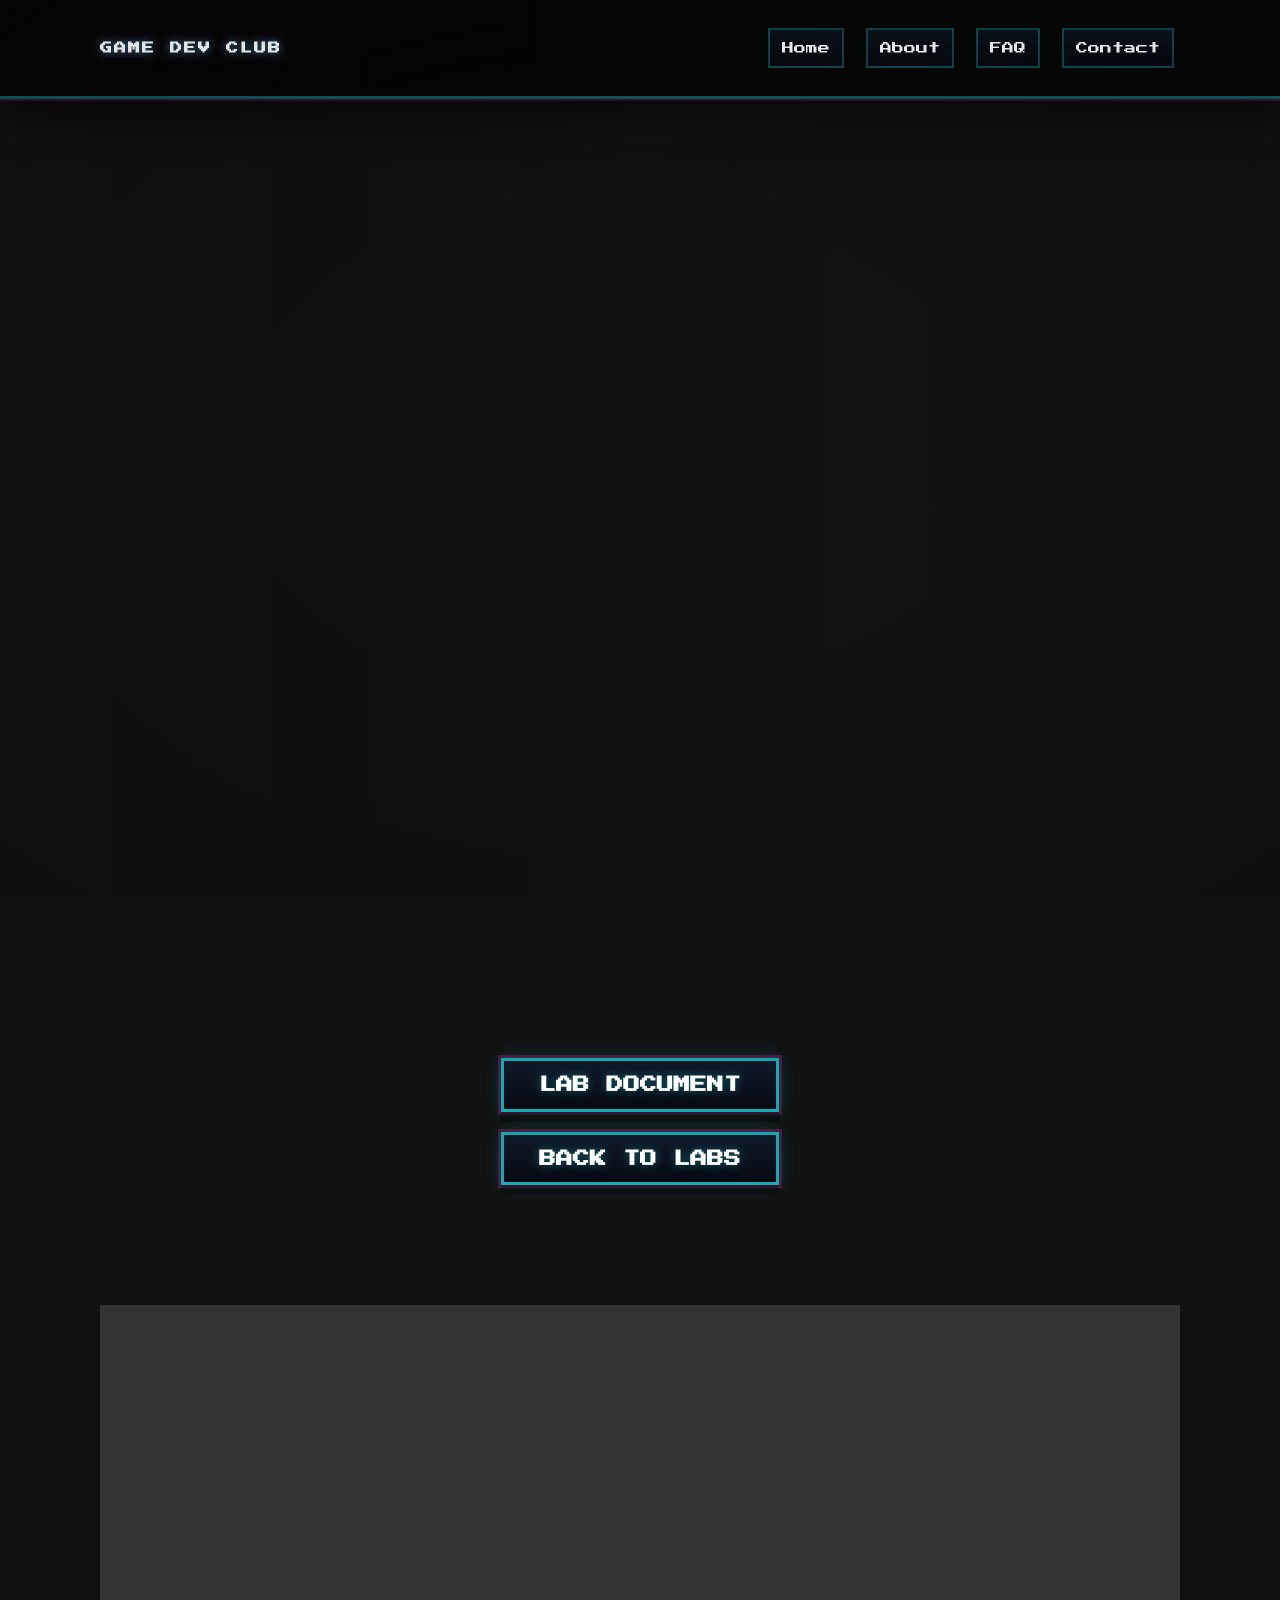
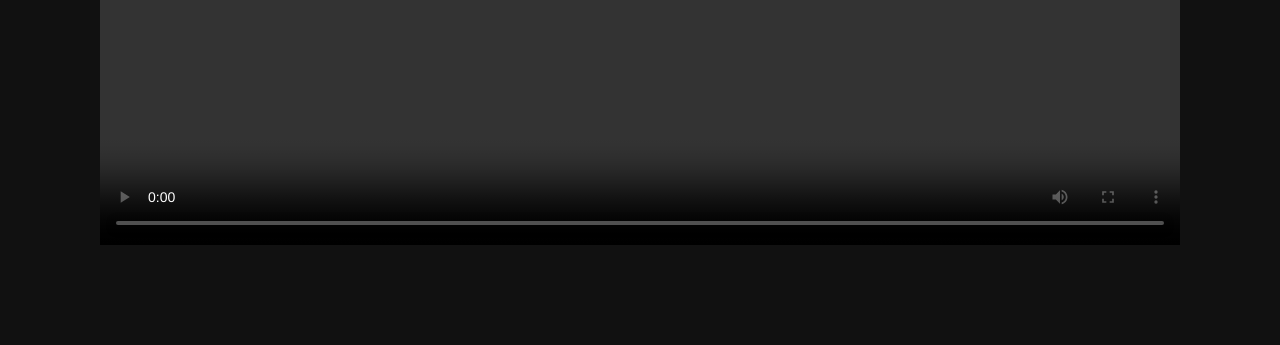
<file: lab-five.html>
<!DOCTYPE html>
<html lang="en">

<head>
    <meta name="viewport" content="width=device-width, initial-scale=1.0">
    <meta charset="UTF-8">
    <link rel="apple-touch-icon" sizes="180x180" href="images/apple-touch-icon.png">
    <link rel="icon" type="image/png" sizes="32x32" href="images/favicon-32x32.png">
    <link rel="icon" type="image/png" sizes="16x16" href="images/favicon-16x16.png">
    <link rel="manifest" href="images/site.webmanifest">
    <link rel="mask-icon" href="images/safari-pinned-tab.svg" color="#5bbad5">
    <meta name="msapplication-TileColor" content="#da532c">
    <meta name="theme-color" content="#ffffff">
    <title> GDC - Lab Five</title>
    <link rel="stylesheet" href="style.css">
    <meta name="author" content="Bibhas Sharma">
</head>

<style>
    section {
        background: #111;
    }



</style>

<body>
    <header class="">
        <a href="index.html" class="logo">Game Dev Club</a>
        <div class="toggle" onclick="toggleMenu();"></div>
        <ul class="menu">
            <li><a href="https://ihsgamedev.org/#home" onclick="toggleMenu();">Home</a></li>
            <li><a href="https://ihsgamedev.org/#about" onclick="toggleMenu();">About</a></li>
            <li><a href="https://ihsgamedev.org/#faq" onclick="toggleMenu();">FAQ</a></li>
            <li><a href="https://ihsgamedev.org/#contact" onclick="toggleMenu();">Contact</a></li>
        </ul>
    </header>

    <section>
        <div class="slidesEmbed">
            <iframe src="https://docs.google.com/presentation/d/e/2PACX-1vTCbnfVfNF78FpAHnFTON8Ez1l9ua1x5Uc0IeG95cbESq0OTk9erIyXyIoexmbjxlB79Ts5kYDOekgc/embed?start=false&loop=false&delayms=60000" frameborder="0" width="1440" height="839" allowfullscreen="true" mozallowfullscreen="true" webkitallowfullscreen="true"></iframe>
        </div><br>
        <div style="text-align: center;">
            <a href="https://docs.google.com/document/d/17WNVpOoBpooAmAquM2Mjf9gpttkl-PViChi8sxefJQY/edit" class="button" target="_blank"> Lab Document </a>
        </div>
        <div style="text-align: center;">
            <a href="labs.html" class="button"> Back to Labs </a>
        </div>

        <video width="320" height="240" controls>
            <source src="videos/Lab%205%20Demonstration.mp4" type="video/mp4">
            Your browser does not support the video tag.
        </video>


    </section>



</body>

<script type="text/javascript">
    window.addEventListener('scroll', function() {
        var header = document.querySelector('header')
        header.classList.toggle('sticky', window.scrollY > 0);
    });

    function toggleMenu() {
        var menuToggle = document.querySelector('.toggle');
        var menu = document.querySelector('.menu');
        menuToggle.classList.toggle('active');
        menu.classList.toggle('active');
    }

</script>

</html>
</file>
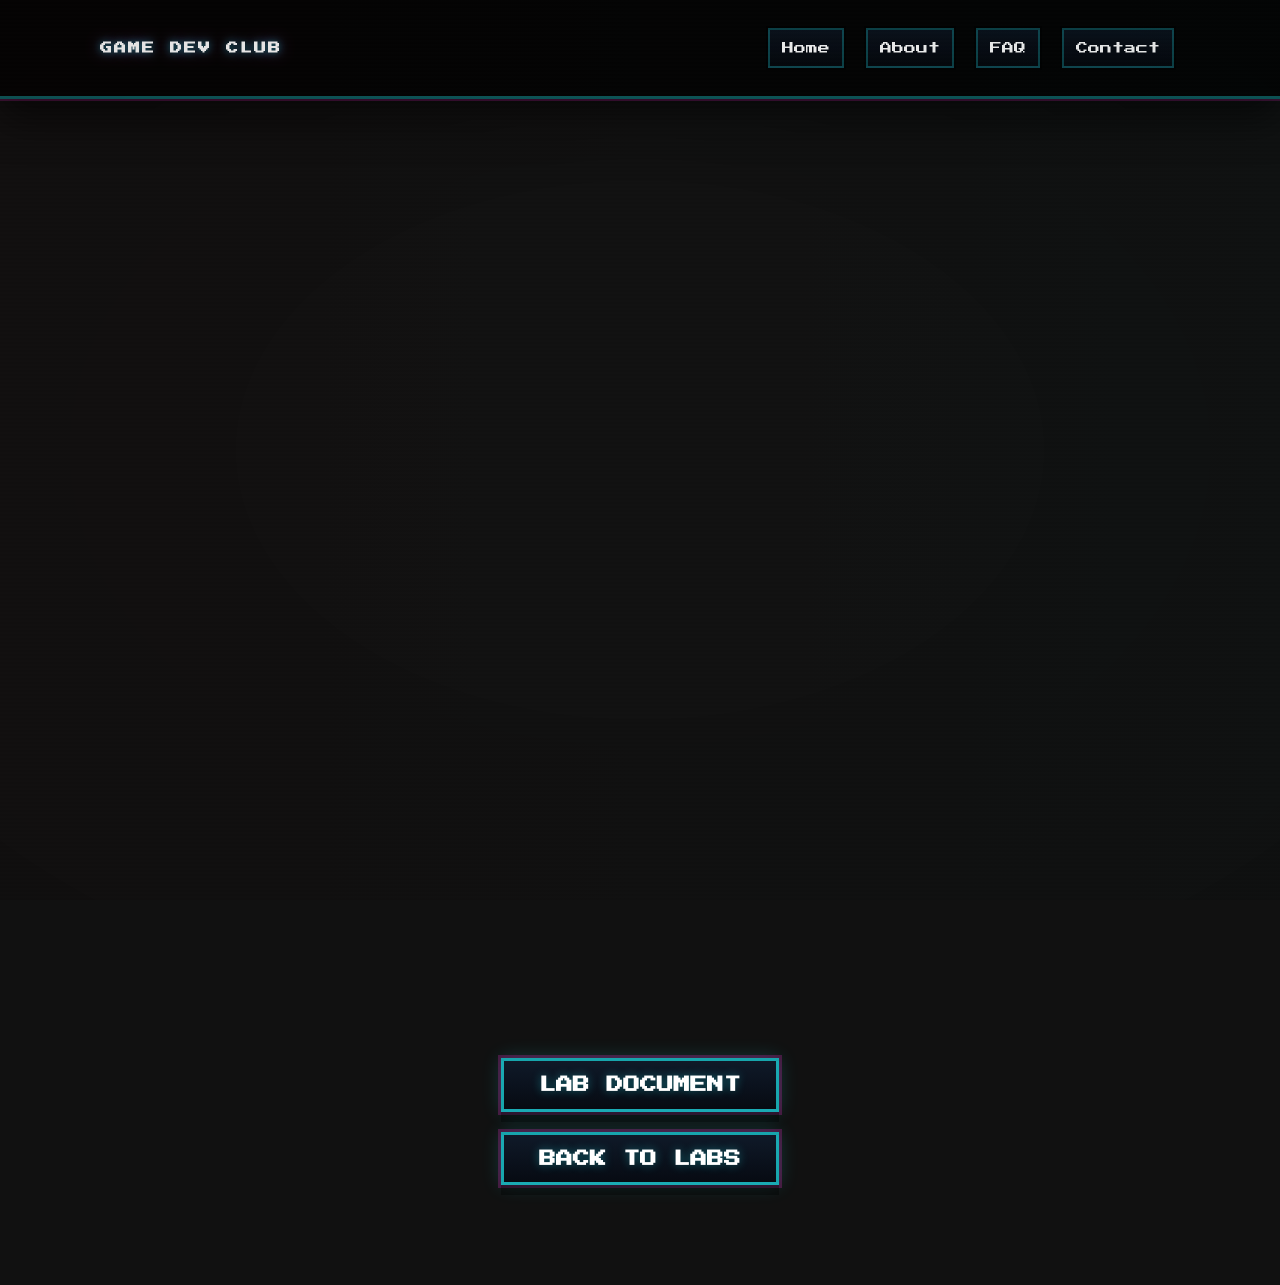
<file: lab-nine.html>
<!DOCTYPE html>
<html lang="en">

<head>
    <meta name="viewport" content="width=device-width, initial-scale=1.0">
    <meta charset="UTF-8">
    <link rel="apple-touch-icon" sizes="180x180" href="images/apple-touch-icon.png">
    <link rel="icon" type="image/png" sizes="32x32" href="images/favicon-32x32.png">
    <link rel="icon" type="image/png" sizes="16x16" href="images/favicon-16x16.png">
    <link rel="manifest" href="images/site.webmanifest">
    <link rel="mask-icon" href="images/safari-pinned-tab.svg" color="#5bbad5">
    <meta name="msapplication-TileColor" content="#da532c">
    <meta name="theme-color" content="#ffffff">
    <title> GDC - Lab Nine</title>
    <link rel="stylesheet" href="style.css">
    <meta name="author" content="Bibhas Sharma">
</head>

<style>
    section {
        background: #111;
    }


</style>

<body>
    <header class="">
        <a href="index.html" class="logo">Game Dev Club</a>
        <div class="toggle" onclick="toggleMenu();"></div>
        <ul class="menu">
            <li><a href="https://ihsgamedev.org/#home" onclick="toggleMenu();">Home</a></li>
            <li><a href="https://ihsgamedev.org/#about" onclick="toggleMenu();">About</a></li>
            <li><a href="https://ihsgamedev.org/#faq" onclick="toggleMenu();">FAQ</a></li>
            <li><a href="https://ihsgamedev.org/#contact" onclick="toggleMenu();">Contact</a></li>
        </ul>
    </header>

    <section>
        <div class="slidesEmbed">
            <iframe src="https://docs.google.com/presentation/d/e/2PACX-1vQsJHRhscX0q3svQUj6oM4lYEujZdRGb8d5PoldNIVVD9a4l96nLlQJMLDjfDw5DpQBTP55l39LoPO8/embed?start=false&loop=false&delayms=60000" frameborder="0" width="1440" height="839" allowfullscreen="true" mozallowfullscreen="true" webkitallowfullscreen="true"></iframe>
        </div><br>
        <div style="text-align: center;">
            <a href="https://docs.google.com/document/d/18gATuRDIFtg-rVLsA6j6DvH29VODrfQB-TMZpmeqRcY/edit#heading=h.9cns3efahk9l" class="button" target="_blank"> Lab Document </a>
        </div>
        <div style="text-align: center;">
            <a href="labs.html" class="button"> Back to Labs </a>
        </div>

<!--
        <video width="320" height="240" controls>
            <source src="videos/Lab%20Six%20Demonstration.mp4" type="video/mp4">
            Your browser does not support the video tag.
        </video>
-->

    </section>



</body>

<script type="text/javascript">
    window.addEventListener('scroll', function() {
        var header = document.querySelector('header')
        header.classList.toggle('sticky', window.scrollY > 0);
    });

    function toggleMenu() {
        var menuToggle = document.querySelector('.toggle');
        var menu = document.querySelector('.menu');
        menuToggle.classList.toggle('active');
        menu.classList.toggle('active');
    }

</script>

</html>
</file>
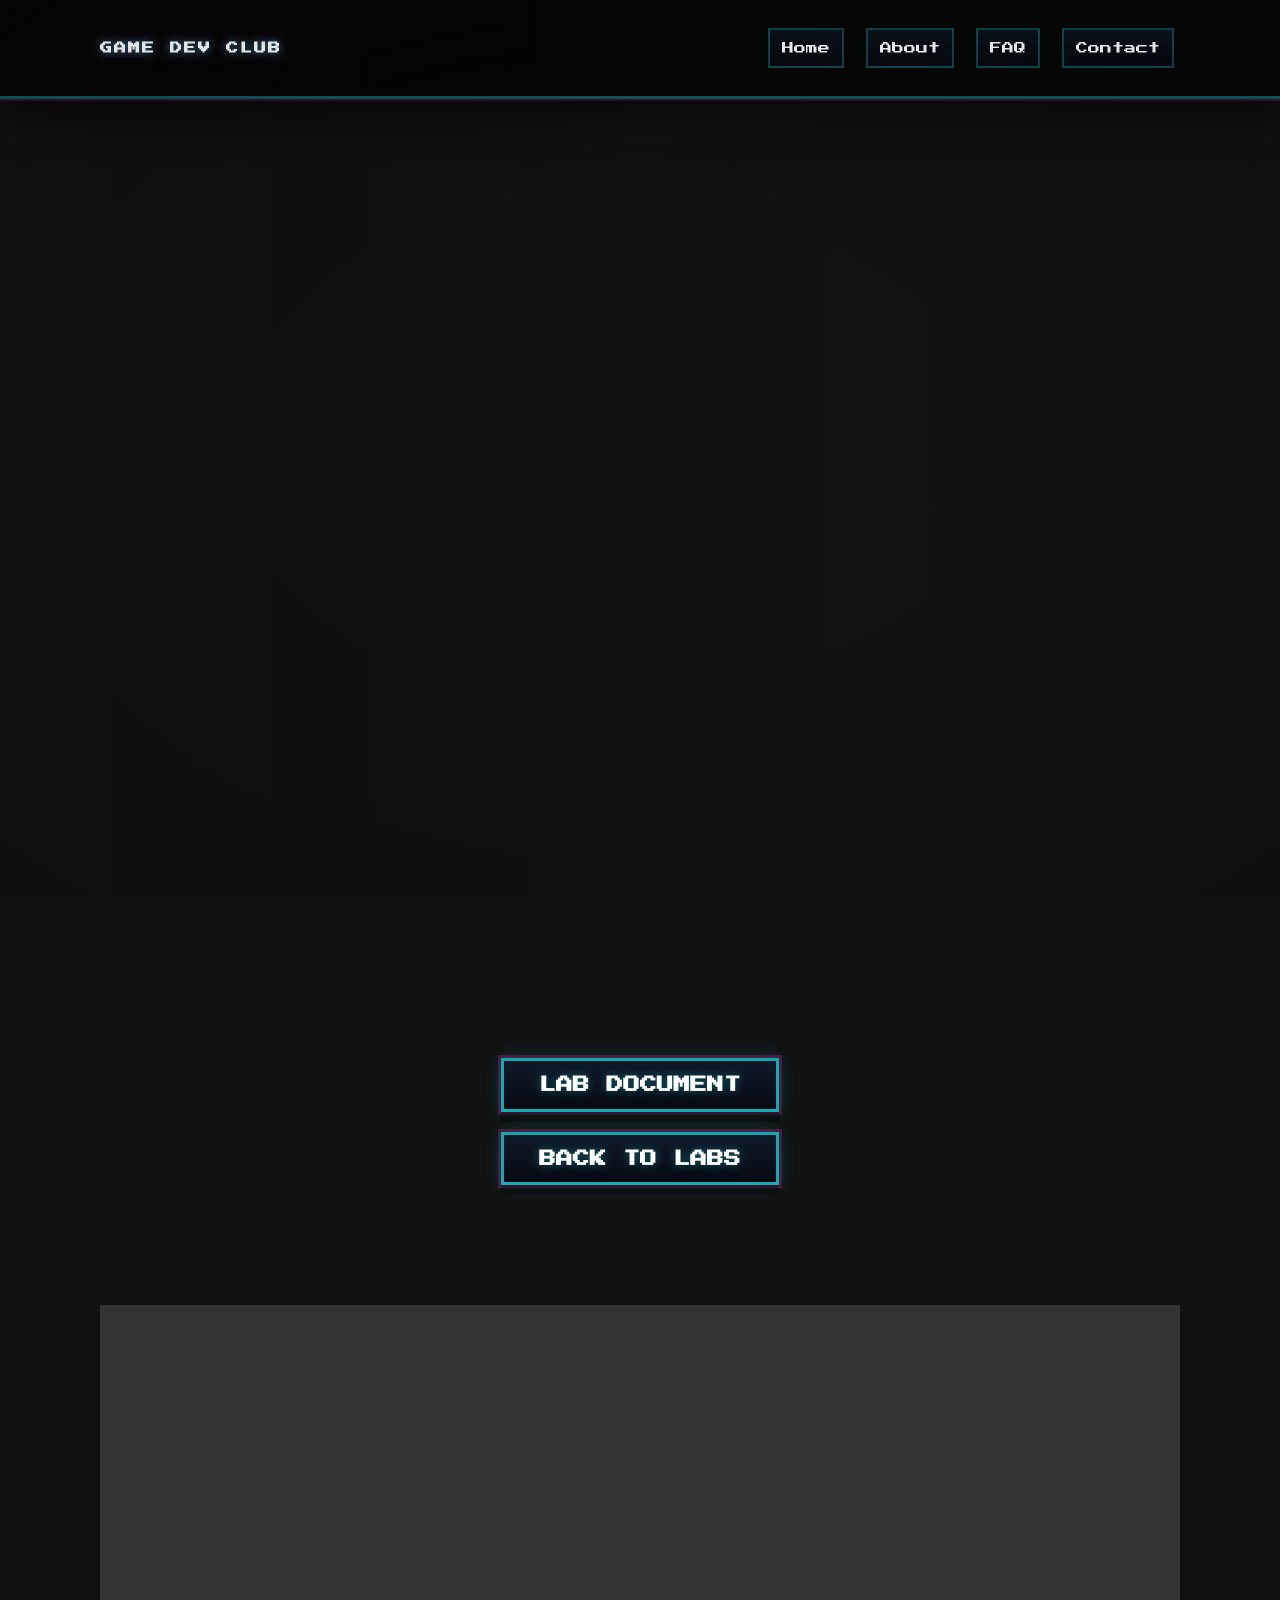
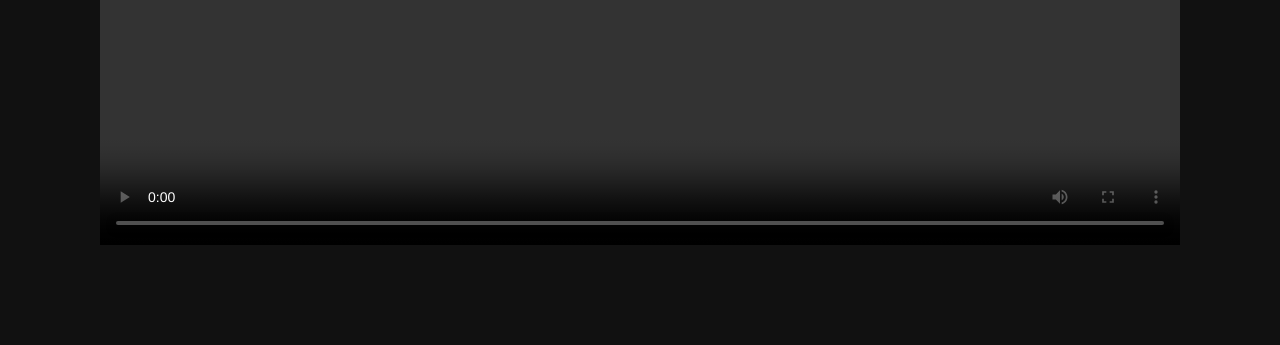
<file: lab-three.html>
<!DOCTYPE html>
<html lang="en">

<head>
    <meta name="viewport" content="width=device-width, initial-scale=1.0">
    <meta charset="UTF-8">
    <link rel="apple-touch-icon" sizes="180x180" href="images/apple-touch-icon.png">
    <link rel="icon" type="image/png" sizes="32x32" href="images/favicon-32x32.png">
    <link rel="icon" type="image/png" sizes="16x16" href="images/favicon-16x16.png">
    <link rel="manifest" href="images/site.webmanifest">
    <link rel="mask-icon" href="images/safari-pinned-tab.svg" color="#5bbad5">
    <meta name="msapplication-TileColor" content="#da532c">
    <meta name="theme-color" content="#ffffff">
    <title> GDC - Lab Three</title>
    <link rel="stylesheet" href="style.css">
    <meta name="author" content="Bibhas Sharma">
</head>

<style>
    section {
        background: #111;
    }

</style>

<body>
    <header class="">
        <a href="index.html" class="logo">Game Dev Club</a>
        <div class="toggle" onclick="toggleMenu();"></div>
        <ul class="menu">
            <li><a href="https://ihsgamedev.org/#home" onclick="toggleMenu();">Home</a></li>
            <li><a href="https://ihsgamedev.org/#about" onclick="toggleMenu();">About</a></li>
            <li><a href="https://ihsgamedev.org/#faq" onclick="toggleMenu();">FAQ</a></li>
            <li><a href="https://ihsgamedev.org/#contact" onclick="toggleMenu();">Contact</a></li>
        </ul>
    </header>

    <section>
        <div class="slidesEmbed">
            <iframe src="https://docs.google.com/presentation/d/e/2PACX-1vRe5wn6k33q90KEt5qwyXxZuF9s8kLzRx5Fhjr48FmKlnccD6wdZwbDzbWTzaptz4jlsMWC2C1ftxIo/embed?start=false&loop=false&delayms=60000" frameborder="0" width="1440" height="839" allowfullscreen="true" mozallowfullscreen="true" webkitallowfullscreen="true"></iframe>
        </div><br>
        <div style="text-align: center;">
            <a href="https://docs.google.com/document/d/1mjs5jc0G0cdq7JMZ-qeMY1ZL17RGm0qtmM_317GDnpU/edit" class="button" target="_blank"> Lab Document </a>
        </div>
        <div style="text-align: center;">
            <a href="labs.html" class="button"> Back to Labs </a>
        </div>

        <video width="320" height="240" controls>
            <source src="videos/Lab%203%20Demonstration.mp4" type="video/mp4">
            <source src="videos/Lab%203%20Demonstration.mkv" type="video/mkv">
            Your browser does not support the video tag.
        </video>
    </section>

    <!--
    <section class="documents">
        <div class="">
            <div class="">
                <p>Tweens are a very exhaustive unit that covers a lot of content, but can lead to many headaches if not done correctly. Thankfully, I’m here to experience those headaches for you! Here is an exercise to complete: This one may take a bit longer, about 45 minutes to an hour. As always, if you find some things are taking significantly longer than expected, contact me immediately.</p><br>
                <p>Like before, Good Godot conventions are expected. This time, I want you to refactor the default CharacterBody script to use GetAxis instead of GetVector and eliminate jumping. The only inputs you will check are left, right, and clicking (which you must create an input for in the InputMap).</p><br>

                <li>Access the Assets folder at <a href="http://bit.ly/3Rjmtt2" target="_blank">here</a>. It will have the images you need for this lab. It also has the demonstration for Lab 3 if you want to see the end product. You need Sky, Ocean, and Boat.</li>
                <li>Set the sky as the background and put the ocean on the floor. There is a neat way to cover a good amount of length without creating super-stretched sprites or creating 3 of them.</li>
                <ul>
                    <li>Under “Texture” of CanvasItem, enable the Repeat</li>
                    <li>Under “Region” of the Sprite2D, check the Enabled</li>
                    <li>Click Edit Region and drag the box around the image</li>
                    <li>Hit “Close”, and then in the Inspector, triple the width of the region/increase it to 2000</li>
                    <li>Another note to consider is that you will probably need to adjust the Z Index of the “Ordering” under the Canvas item to ensure the correct item appears on the top. It is intuitive; the higher the Z Index, the higher its level appears in the Global scope. It is required that the Bullet > Sea > Boat > Sky, so keep that in mind.</li>
                </ul>
                <img>
                <p>Do this for both the ocean and the sky’s Sprite2Ds. Remember it will only repeat when you manually overflow the region, not adjust the scale as you are used to in the inspector.</p>
                <li>The ocean must respond to collisions to prevent the player from falling. However, this time, use a CollisionPolygon2D. You need to draw the shape's vertices and hit enter when you’re done: draw them in a U formation so that the boat does not accidentally sail off the waters. I would also recommend keeping the inside vertices low in height so that the boat has the illusion of being in the waves rather than floating above them.</li>

                <li>The boat is next. It should be able to move left and right. Use a circle or capsule: even if it does not line up with the boundaries very well, it will better support the rotation. Now, do your best to implement a slight rocking back and forth using a Tween, across 20 degrees of rotation. Some things to remember:</li>
                <ol>
                    <li>You will need two tweeners (tween properties), one forward and one backward, with a duration of three seconds each</li>
                    <li>The tween property name is “rotation_degrees.”</li>
                    <li>This needs to occur for a hypothetically infinite duration</li>
                    <li>The 10 degrees should be made relative to the boat’s angle without any extraneous calculations</li>
                </ol>
                <li>Now that your boat is rocking back and forth, let’s add a camera so the boat can’t wander off-screen. The camera should have:</li>
                <ul>
                    <li>Y-offset so that the boat appears to be close to the bottom of the screen, as in the demonstration</li>
                    <li>Left limits and Right limits on the same points as the ocean’s borders. When done correctly, the player should not be able to view past the ends of the ocean.</li>
                    <li>Remember that the inspector can adjust all of these properties. A script for the Camera2D is not required.</li>
                </ul>
                <li>Lastly, the firing scheme. Create a Sprite2D called Bullet and save it as a scene. It may be the default Godot icon. Then, load the scene into your player class as a PackedScene. Instantiate the PackedScene as a Bullet Node2D when the user clicks their mouse. Then, simply animate the bullet’s position to the user’s local mouse position, wherever it may be, across the course of 1 second.</li>
                <p><i>Advanced: Do not allow more than one bullet to be fired at once, AND delete the bullet using the tween directly once the animation is complete.</i></p>
            </div>
        </div>

    </section>
-->

</body>

<script type="text/javascript">
    window.addEventListener('scroll', function() {
        var header = document.querySelector('header')
        header.classList.toggle('sticky', window.scrollY > 0);
    });

    function toggleMenu() {
        var menuToggle = document.querySelector('.toggle');
        var menu = document.querySelector('.menu');
        menuToggle.classList.toggle('active');
        menu.classList.toggle('active');
    }

</script>

</html>
</file>
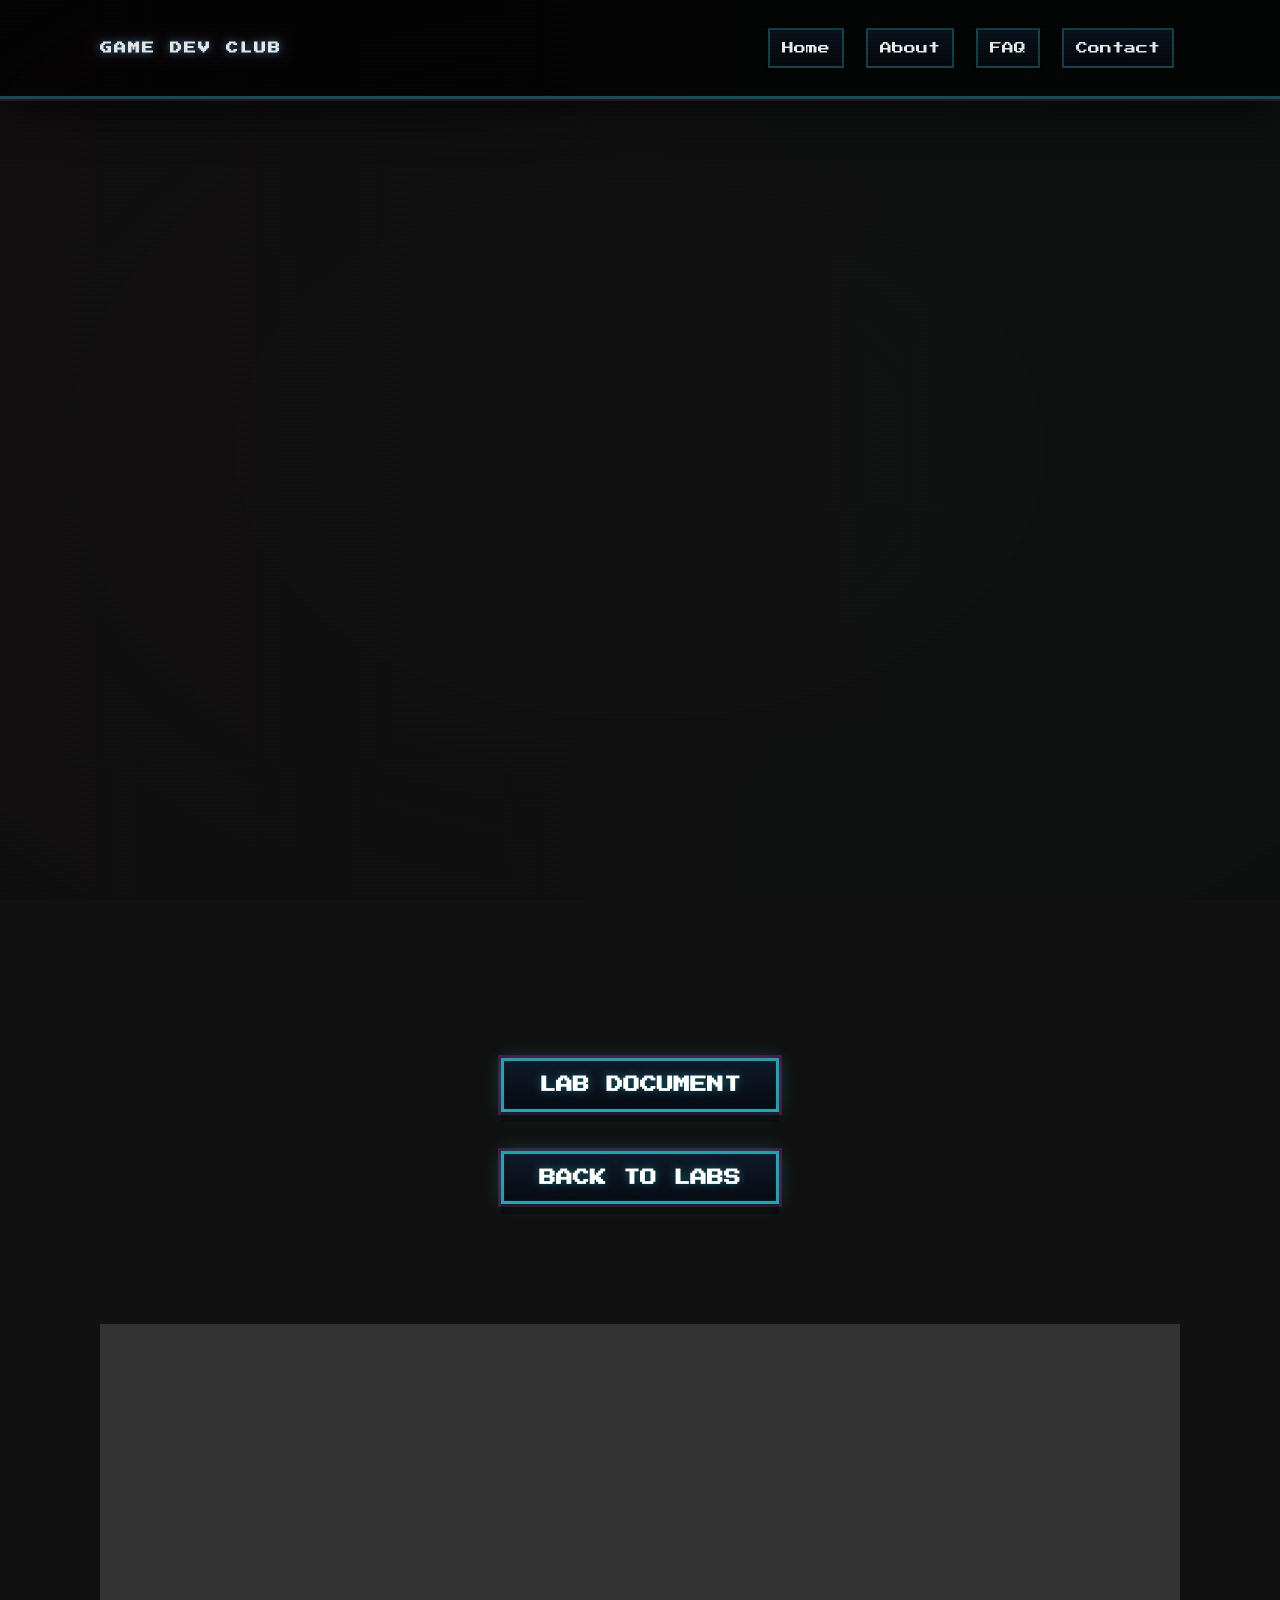
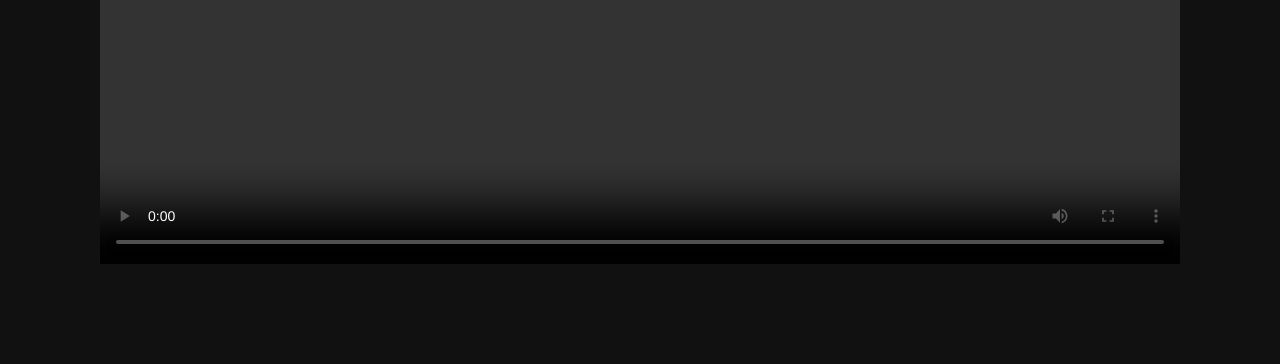
<file: lab-two.html>
<!DOCTYPE html>
<html lang="en">

<head>
    <meta name="viewport" content="width=device-width, initial-scale=1.0">
    <meta charset="UTF-8">
    <link rel="apple-touch-icon" sizes="180x180" href="images/apple-touch-icon.png">
    <link rel="icon" type="image/png" sizes="32x32" href="images/favicon-32x32.png">
    <link rel="icon" type="image/png" sizes="16x16" href="images/favicon-16x16.png">
    <link rel="manifest" href="images/site.webmanifest">
    <link rel="mask-icon" href="images/safari-pinned-tab.svg" color="#5bbad5">
    <meta name="msapplication-TileColor" content="#da532c">
    <meta name="theme-color" content="#ffffff">
    <title> GDC - Lab Two</title>
    <link rel="stylesheet" href="style.css">
    <meta name="author" content="Bibhas Sharma">
</head>

<style>
    section {
        background: #111;
    }

</style>

<body>
    <header class="">
        <a href="index.html" class="logo">Game Dev Club</a>
        <div class="toggle" onclick="toggleMenu();"></div>
        <ul class="menu">
            <li><a href="https://ihsgamedev.org/#home" onclick="toggleMenu();">Home</a></li>
            <li><a href="https://ihsgamedev.org/#about" onclick="toggleMenu();">About</a></li>
            <li><a href="https://ihsgamedev.org/#faq" onclick="toggleMenu();">FAQ</a></li>
            <li><a href="https://ihsgamedev.org/#contact" onclick="toggleMenu();">Contact</a></li>
        </ul>
    </header>

    <section>
        <div class="slidesEmbed">
            <iframe src="https://docs.google.com/presentation/d/e/2PACX-1vRLWNawZcGJpaMWiI4ElHW61aux8ZaARtIs-u7Qe-1GTJO3-Yt4Q3K4_qdTTRzVunqXGhJkUvMO-6jo/embed?start=false&loop=false&delayms=60000" frameborder="0" width="1440" height="839" allowfullscreen="true" mozallowfullscreen="true" webkitallowfullscreen="true"></iframe>
        </div><br>
        <div style="text-align: center;">
            <a href="https://docs.google.com/document/d/1Gylt9zIK4wyKGBcfd-wQnDbdQvPud3rFUb9c7H09Q4Y/edit" class="button" target="_blank"> Lab Document </a>
        </div>
        <br>
        <div style="text-align: center;">
            <a href="labs.html" class="button"> Back to Labs </a>
        </div>


        <video width="320" height="240" controls>
            <source src="videos/Lab%202%20Demonstration.mp4" type="video/mp4">
            <source src="videos/Lab%202%20Demonstration.mkv" type="video/mkv">
            Your browser does not support the video tag.
        </video>

    </section>

    <!--
    <section class="documents">
        <div class="">
            <div class="">
                <p>This lab should hopefully make you a lot comfortable with collision bodies and how they are used in the game development process. Hopefully the slides explain what collision bodies are conceptually, but this lab should make you more comfortable with them programmatically. </p><br>
                <p>This lab is going to be a bit more free-form, so I will not tell you exactly what collision objects to use. You should be able to reason it out based on the information on the slides.</p><br>
                <p>Good Godot conventions are expected. I will penalize you if bodies are not made into scenes, the file system is not organized into sub-folders, or there are extraneous scripts or operations. Bad Godot conventions will hurt us on the independent project, so I need to be strict about them now.</p><br>

                <li>Access the Assets folder at <a href="http://bit.ly/3Rjmtt2" target="_blank">here</a>. It will have the images you need for this lab.</li>
                <li>Create a new project for this lab. Title it “Nodes and Physics Intro”.</li>
                <li>Create a wall on all 4 sides of the viewport using the appropriate collision object. It should be relatively thin, but visible. Use “Rocks.png” as the texture.</li>
                <li>Create a body on the inside of the 4 walls that can be controlled by player input. Any texture (including the default texture) is fine, but the collision shape needs to be rectangular.</li>
                <li>Allow the down arrow button to reverse gravity. It should reverse gravity immediately; the player should be able to reverse gravity in mid-air and need not jump for reverse gravity to take effect. Gravity should return to normal after the down arrow button is pressed again.</li>
                <li>Create an Area2D on the right hand side of the screen. When it detects the player body (and it needs to check that the body is the player) has entered, it should print “Hi”. When the player leaves, it should print “Bye”.</li>
                <li>Create a body that bounces around the screen using the Physics engine using the “Ghost.png” texture (keep the collision shape rectangular). Set the x and y velocities to 500 and allow it to bounce. It should be restricted by the walls, but it should NOT be restricted by the player. Neither the player or the ghost should be able to affect each other.</li>
            </div>
        </div>

    </section>
-->

</body>

<script type="text/javascript">
    window.addEventListener('scroll', function() {
        var header = document.querySelector('header')
        header.classList.toggle('sticky', window.scrollY > 0);
    });

    function toggleMenu() {
        var menuToggle = document.querySelector('.toggle');
        var menu = document.querySelector('.menu');
        menuToggle.classList.toggle('active');
        menu.classList.toggle('active');
    }

</script>

</html>
</file>
<file: style.css>
@import url('https://fonts.googleapis.com/css2?family=Press+Start+2P&display=swap');
@import url('https://fonts.googleapis.com/css2?family=Montserrat:wght@400;600;700;900&display=swap');

:root{
    --bg0:#05060a;
    --bg1:#0a1020;
    --ink:#e8f7ff;
    --muted:#b7d6ff;

    --neon:#21f7ff;
    --neon2:#ff2bd6;
    --gold:#fbd34d;

    --panel:#0b0f1a;
    --panel2:#0f1a2a;

    --px: 3px;         /* pixel border thickness */
    --radius: 0px;     /* sharp edges */
}

*{
    scroll-behavior:smooth;
    margin:0;
    padding:0;
    box-sizing:border-box;
    font-family:'Montserrat',sans-serif;
}

html, body{ overflow-x:hidden; }

body{
    background:
        radial-gradient(1200px 800px at 20% 0%, rgba(33,247,255,.12), transparent 60%),
        radial-gradient(1000px 700px at 80% 20%, rgba(255,43,214,.10), transparent 55%),
        linear-gradient(180deg, var(--bg0), var(--bg1) 55%, #06070a);
    color:var(--ink);
    text-rendering:geometricPrecision;
    -webkit-font-smoothing:antialiased;
}

/* CRT scanlines + vignette */
body::before{
    content:"";
    position:fixed;
    inset:0;
    pointer-events:none;
    z-index:9999;
    background:
        repeating-linear-gradient(
            to bottom,
            rgba(255,255,255,.03) 0px,
            rgba(255,255,255,.03) 1px,
            rgba(0,0,0,.00) 2px,
            rgba(0,0,0,.00) 4px
        );
    mix-blend-mode:overlay;
    opacity:.35;
}
body::after{
    content:"";
    position:fixed;
    inset:0;
    pointer-events:none;
    z-index:9998;
    background:
        radial-gradient(1200px 800px at 50% 50%, rgba(0,0,0,0), rgba(0,0,0,.45)),
        linear-gradient(90deg, rgba(255,0,0,.03), rgba(0,255,255,.03));
    opacity:.35;
}

@media (prefers-reduced-motion: reduce){
    *{ animation:none !important; transition:none !important; }
    body::before, body::after{ opacity:.18; }
}

/* Reveal animations */
.hidden{
    opacity:0;
    filter:blur(5px);
    transition:all 1s;
}
.show{
    opacity:1;
    filter:blur(0);
}

/* ===== HEADER (HUD BAR) ===== */
header{
    position:fixed;
    top:0;
    left:0;
    width:100%;
    padding:28px 100px;
    z-index:1000;
    display:flex;
    justify-content:space-between;
    align-items:center;
    transition:0.8s;

    background:rgba(0,0,0,.75);
    backdrop-filter:blur(8px);
    border-bottom:var(--px) solid rgba(33,247,255,.35);
    box-shadow: 0 0 0 2px rgba(255,43,214,.18), 0 18px 40px rgba(0,0,0,.55);

    animation: blink-shadow 2s ease-in-out infinite;
}

/* keep your “blink” vibe but make it more arcade */
@keyframes blink-shadow{
    0%{
        box-shadow: 0 0 0 2px rgba(255,43,214,.18), 0 18px 40px rgba(0,0,0,.55), 0 0 22px rgba(33,247,255,.12);
    }
    50%{ box-shadow:none; }
    100%{
        box-shadow: 0 0 0 2px rgba(255,43,214,.18), 0 18px 40px rgba(0,0,0,.55), 0 0 22px rgba(33,247,255,.12);
    }
}

.sticky{
    background:rgba(0,0,0,.85);
    padding:20px 100px;
    color:#fff;
    border-bottom-color: rgba(33,247,255,.60);
    box-shadow: 0 0 0 2px rgba(255,43,214,.22), 0 18px 40px rgba(0,0,0,.55);
}

.logo{
    color:#fff;
    font-size:18px;
    text-transform:uppercase;
    text-decoration:none;
    font-weight:700;
    letter-spacing:2px;
    font-family:'Press Start 2P',cursive;
    transition:0.6s;
    text-shadow: 0 0 8px rgba(33,247,255,.55), 0 0 16px rgba(255,43,214,.35);
}

header ul{
    position:relative;
    display:flex;
    gap:10px;
}

header ul li{
    position:relative;
    list-style:none;
}

header ul li a{
    position:relative;
    display:inline-block;
    margin:0 6px;
    color:#fff;
    text-decoration:none;
    font-family:'Press Start 2P',cursive;
    transition:0.25s;

    padding:12px 12px;
    border:2px solid rgba(33,247,255,.25);
    background:linear-gradient(180deg, rgba(15,26,42,.65), rgba(6,10,18,.65));
    box-shadow:0 0 0 2px rgba(0,0,0,.35);
    border-radius:var(--radius);
}

header ul li a:hover{
    transform:translateY(-2px);
    border-color:rgba(255,43,214,.55);
    box-shadow:0 0 0 2px rgba(255,43,214,.15), 0 0 18px rgba(33,247,255,.25);
    color:var(--neon);
}

/* keep your glow animation on the Get Started span */
header ul li a span{
    position:relative;
    display:inline-block;
    margin:0;
    color:#fff;
    text-decoration:none;
    font-family:'Press Start 2P',cursive;
    transition:0.3s;
    animation:glow 1s infinite alternate;
}

@keyframes glow{
    from{ text-shadow:0 0 10px #1560BD, 0 0 20px #1560BD, 0 0 30px #1560BD; }
    to{ text-shadow:0 0 20px #94fdff, 0 0 30px #94fdff, 0 0 40px #94fdff; }
}

/* ===== SECTIONS ===== */
section{ padding:100px; }

/* Title Screen */
.banner{
    position:relative;
    min-height:100vh;
    justify-content:center;
    background-repeat:no-repeat;
    background-attachment:fixed;
    background-position:center;
    align-items:center;
    overflow:hidden;

    background:
        radial-gradient(800px 400px at 50% 10%, rgba(33,247,255,.22), transparent 60%),
        radial-gradient(900px 600px at 70% 40%, rgba(255,43,214,.18), transparent 55%),
        linear-gradient(180deg, #020413, #06113a, #0b2a6b, #0e4aa4, #8bb6ff);
}

/* subtle stars */
.banner::before{
    content:"";
    position:absolute;
    inset:0;
    background-image:
        radial-gradient(circle at 20% 30%, rgba(255,255,255,.35) 0 1px, transparent 2px),
        radial-gradient(circle at 70% 20%, rgba(255,255,255,.25) 0 1px, transparent 2px),
        radial-gradient(circle at 80% 60%, rgba(255,255,255,.22) 0 1px, transparent 2px),
        radial-gradient(circle at 35% 70%, rgba(255,255,255,.18) 0 1px, transparent 2px);
    background-size:420px 260px;
    opacity:.45;
    pointer-events:none;
    animation:starsFloat 10s linear infinite;
}
@keyframes starsFloat{
    from{ transform:translateY(0px); }
    to{ transform:translateY(26px); }
}

.banner .welcome{
    text-align:center;
    display:flex;
    flex-direction:column;
    align-items:center;
    justify-content:center;
    height:730px;
    color:#fff;
    position:relative;
    z-index:2;
}

.banner h2{
    font-size:2em;
    color:#fff;
    font-weight:500;
    line-height:1.5em;
    font-family:'Press Start 2P',cursive;
    text-shadow: 0 0 10px rgba(33,247,255,.6), 0 0 20px rgba(255,43,214,.35);
}

.banner h2 span{
    font-size:4rem;
    margin-bottom:1rem;
}

.banner h3{
    font-size:2.15em;
    color:#fff;
    max-width:690px;
    font-weight:500;
    margin-top:50px;
    margin-bottom:20px;
}

.missionstatement{
    font-size:40px;
    font-family:'Montserrat',sans-serif;
    text-shadow:0 2px 0 rgba(0,0,0,.45);
}

.welcome h3 span{ font-size:1.35em; }

/* Logo */
.mainGDLogo{
    position:relative;
    top:30px;
    width:9%;
    image-rendering:pixelated;
    filter: drop-shadow(0 0 10px rgba(33,247,255,.35));
}

/* ===== BUTTONS (ARCADE) ===== */
.button{
    position:relative;
    display:inline-block;
    padding:15px 35px;
    text-decoration:none;
    font-size:1.05em;
    font-weight:900;
    transition:all .2s ease;
    color:#fff;
    text-transform:uppercase;
    text-align:center;
    line-height:1.05;
    outline:none;
    margin-top:20px;

    font-family:'Press Start 2P',cursive;

    border-radius:var(--radius);
    border:var(--px) solid rgba(33,247,255,.65);
    background:linear-gradient(180deg, rgba(15,26,42,.95), rgba(6,10,18,.95));
    box-shadow:
        0 10px 0 rgba(0,0,0,.35),
        0 0 0 3px rgba(255,43,214,.22),
        0 0 20px rgba(33,247,255,.18);
    text-shadow:0 0 10px rgba(33,247,255,.35);
}

.button:hover{
    transform:translateY(-2px);
    border-color:rgba(255,43,214,.85);
    box-shadow:
        0 12px 0 rgba(0,0,0,.30),
        0 0 0 3px rgba(33,247,255,.25),
        0 0 26px rgba(255,43,214,.25);
    color:#fff;
}
.button:active{
    transform:translateY(6px);
    box-shadow:
        0 4px 0 rgba(0,0,0,.35),
        0 0 0 3px rgba(255,43,214,.22),
        0 0 18px rgba(33,247,255,.15);
}

/* Discord button */
.dbutton{
    position:relative;
    display:inline-block;
    margin-top:25px;
    margin-bottom:30px;

    padding:18px 38px;
    text-decoration:none;
    font-size:1.05em;
    font-weight:900;
    transition:all .2s ease;
    color:#fff;
    text-transform:uppercase;
    text-align:center;
    line-height:1.05;
    outline:none;

    font-family:'Press Start 2P',cursive;

    border-radius:var(--radius);
    border:var(--px) solid rgba(33,247,255,.65);
    background:linear-gradient(180deg, rgba(15,26,42,.95), rgba(6,10,18,.95));
    box-shadow:
        0 10px 0 rgba(0,0,0,.35),
        0 0 0 3px rgba(255,43,214,.22),
        0 0 20px rgba(33,247,255,.18);
}

.dbutton img{
    max-width:100%;
    height:auto;
    border-radius:10px;
}

.dbutton:hover{
    transform:translateY(-2px);
    border-color:rgba(255,43,214,.85);
    box-shadow:
        0 12px 0 rgba(0,0,0,.30),
        0 0 0 3px rgba(33,247,255,.25),
        0 0 26px rgba(255,43,214,.25);
}
.dbutton:active{ transform:translateY(6px); }

/* ===== SECTIONS STYLES ===== */
.general{
    background:linear-gradient(180deg, #070a12, #0b1222);
}

.about{
    text-align:center;
    display:flex;
    flex-wrap:wrap;
    flex-direction:column;
    justify-content:center;
    align-items:center;
    padding:80px 0;
    background: linear-gradient(180deg, rgba(255,255,255,.92), rgba(220,240,255,.92));
}

.contactS{
    text-align:center;
    display:flex;
    flex-wrap:wrap;
    flex-direction:column;
    justify-content:center;
    align-items:center;
    padding:80px 0;
    background: linear-gradient(180deg, rgba(255,255,255,.92), rgba(220,240,255,.92));
    min-height:45vh;
}

.getStarted{
    text-align:center;
    display:flex;
    flex-wrap:wrap;
    flex-direction:column;
    justify-content:center;
    align-items:center;
    padding:80px 0;
    min-height:45vh;
    background: linear-gradient(180deg, #070a12, #0b1222);
}

/* headings */
.heading{
    width:100%;
    text-align:center;
    margin-bottom:30px;
    color:#fff;
}

.heading.white{ color:#fff; }

.heading h2{
    font-family:'Press Start 2P',cursive;
    font-size: clamp(22px, 3.2vw, 44px);
    letter-spacing:6px;
    margin-bottom:20px;
    color:#06113a;
    padding:14px 16px;
    display:inline-block;
    background: linear-gradient(180deg, rgba(255,255,255,.85), rgba(240,250,255,.85));
    border: var(--px) solid rgba(6,17,58,.9);
    box-shadow: 0 0 0 3px rgba(33,247,255,.25), 0 12px 0 rgba(0,0,0,.15);
    text-shadow: 3px 3px 0 rgba(33,247,255,.35), -2px -2px 0 rgba(255,43,214,.25);
}

.heading h2 span{ color:#fff; }

/* text content */
.content1{ display:flex; justify-content:center; }

.contentP{
    padding-right:30px;
}

.contentP p{
    max-width:1000px;
    font-size:19px;
    letter-spacing:1px;
    line-height:1.45;
    color:#0a1020;
    font-weight:600;
}

.contentP h3{
    font-size:24px;
    margin-bottom:10px;
}

.imgsp{
    min-width:50%;
    margin-left:30px;
}

/* ===== FAQ TABS ===== */
.warpper{
    display:flex;
    flex-direction:column;
    align-items:center;
}

.tabs{ padding:10px; }

.radio{ display:none; }

.tab{
    cursor:pointer;
    padding:14px 18px;
    margin-top:15px;
    display:inline-block;
    color:#fff;

    font-family:'Press Start 2P',cursive;
    font-size:12px;
    line-height:1.4;

    border-radius:var(--radius);
    border:var(--px) solid rgba(33,247,255,.35);
    background:linear-gradient(180deg, rgba(11,15,26,.95), rgba(7,10,18,.95));
    box-shadow: 0 8px 0 rgba(0,0,0,.45), 0 0 0 2px rgba(255,43,214,.15);
}

.panels{
    background:linear-gradient(180deg, rgba(10,16,32,.85), rgba(6,10,18,.85));
    min-height:200px;
    width:100%;
    max-width:1000px;
    border-radius:3px;
    overflow:hidden;
    padding:30px;

    border:var(--px) solid rgba(33,247,255,.35);
    box-shadow: 0 0 0 3px rgba(0,0,0,.55), 0 0 22px rgba(33,247,255,.12);
}

.panel{
    display:none;
    animation:fadein 0.8s;
}

@keyframes fadein{
    from{ opacity:0; }
    to{ opacity:1; }
}

.panel-title{
    font-size:1.05em;
    font-weight:bold;
    font-family:'Press Start 2P',cursive;
    color:var(--neon);
    text-shadow:0 0 10px rgba(33,247,255,.25);
}

.panel p{
    letter-spacing:1px;
    line-height:1.55;
    font-size:18px;
    color:var(--muted);
    font-weight:500;
}

#one:checked ~ .panels #one-panel,
#two:checked ~ .panels #two-panel,
#three:checked ~ .panels #three-panel,
#four:checked ~ .panels #four-panel{
    display:block;
}

#one:checked ~ .tabs #one-tab,
#two:checked ~ .tabs #two-tab,
#three:checked ~ .tabs #three-tab,
#four:checked ~ .tabs #four-tab{
    border-color:rgba(255,43,214,.75);
    color:var(--neon);
    text-shadow:0 0 10px rgba(33,247,255,.45);
}

/* ===== misc / kept for compatibility with your other pages ===== */
.container{
    display:flex;
    justify-content:center;
    align-items:center;
}

.backwhite{ background:#F2F7FD; }

.imgBx{
    position:relative;
}
.imgBx img{
    display:block;
    margin-left:auto;
    margin-right:auto;
    width:50%;
    margin-top:4%;
    padding:15px;
}

.content{
    position:absolute;
    bottom:0;
    width:100%;
    padding:20px;
    box-sizing:border-box;
    color:#fff;
    text-align:center;
    transition:background-color 0.5s ease;
}

/* Your box glow frames (kept) */
.box1::before, .box2::before, .box3::before{
    content:'';
    position:absolute;
    top:-20px;
    left:-20px;
    right:-20px;
    bottom:-20px;
    background:linear-gradient(135deg, #468dbf, #E75AC4, #F2F5EA, #8D94BA, #660660, #6B9AC4, #f0f, #468dbf);
    background-size:400% 400%;
    z-index:-1;
    filter:blur(20px);
    animation:move-colors 15s cubic-bezier(0.4,0,1,1) infinite;
}
.box2::before{ background:linear-gradient(185deg, #468dbf, #E75AC4, #F2F5EA, #8D94BA, #660660, #6B9AC4, #f0f, #468dbf); }
.box3::before{ background:linear-gradient(235deg, #468dbf, #E75AC4, #F2F5EA, #8D94BA, #660660, #6B9AC4, #f0f, #468dbf); }

@keyframes move-colors{
    0%{ background-position:0% 0%; }
    25%{ background-position:0% 100%; }
    50%{ background-position:100% 100%; }
    75%{ background-position:100% 0%; }
    100%{ background-position:0% 0%; }
}

.box1, .box2, .box3{
    position:relative;
    width:280px;
    height:450px;
    margin:20px 0;
    box-sizing:border-box;
    overflow:hidden;
    max-width:300px;

    border:var(--px) solid rgba(33,247,255,.25);
    border-radius:var(--radius);
    box-shadow: rgba(0,0,0,0.45) 0px 19px 38px, rgba(0,0,0,0.30) 0px 15px 12px;
}

.slidesEmbed{
    display:flex;
    justify-content:center;
    align-items:center;
    margin-top:80px;
}

video{
    width:100%;
    height:auto;
    display:block;
    margin-top:120px;
}

.documents{
    background:#fff;
    text-align:center;
}
.documents div div p{ font-size:17px; }
.documents div div li{ font-size:18px; margin-bottom:7px; }

.startedP p{
    color:#fff;
    font-size:22px !important;
    display:inline-block;
    font-family:'Montserrat',sans-serif;
}

ol{
    list-style-position:inside;
    padding-left:0;
}

.discordLink,
.googleSlidesLink,
.jetBrainsRiderLink{
    color:#1c1cff;
    text-decoration:none;
    font-weight:bold;
    text-align:center;
    cursor:pointer;
}

.discordLink:hover{
    background:linear-gradient(to right, #5865f2, #833ab4, #ed4245, #fd1d1d, #faa61a, #f8e71c);
    background-clip:text;
    -webkit-background-clip:text;
    color:transparent;
    transition:0.25s;
    animation:gradient 5s linear infinite;
}
.googleSlidesLink:hover{
    background:linear-gradient(to right, #4285f4, #34a853, #fbbc05, #ea4335);
    background-clip:text;
    -webkit-background-clip:text;
    color:transparent;
    transition:0.25s;
    animation:gradient 5s linear infinite;
}
.jetBrainsRiderLink:hover{
    background:linear-gradient(to right, #d41863, #ee8b26, #1b6fe6, #8368a2, #3882C6);
    background-clip:text;
    -webkit-background-clip:text;
    color:transparent;
    transition:0.25s;
    animation:gradient 5s linear infinite;
}

@keyframes gradient{
    0%{ color:#7289da; }
    14.28%{ color:#1abc9c; }
    28.57%{ color:#3498db; }
    42.85%{ color:#e74c3c; }
    57.14%{ color:#e67e22; }
    71.42%{ color:#f1c40f; }
    85.71%{ color:#2ecc71; }
    100%{ color:#7289da; }
}

.numbers{ width:150px; height:150px; }

/* ===== RESPONSIVE ===== */
@media (max-width:1340px){
    .logo{ font-size:12px; }
    header ul li a{ font-size:12px; }
}

@media (max-width:1155px){
    header ul li a{ font-size:11px; }
    .contentP p{ font-size:15px !important; }
}

@media (max-width:1000px){
    header, header.sticky{
        padding:20px 50px;
        z-index:1000;
        align-items:center;
    }

    .menu{
        position:fixed;
        top:75px;
        right:-100%;
        display:block;
        padding:100px 50px;
        text-align:center;
        width:100%;
        height:100vh;
        background:linear-gradient(180deg, rgba(0,0,0,.92), rgba(8,10,18,.92));
        transition:0.5s;
        z-index:999;
        border-top:1px solid rgba(0,0,0,0.2);
        border-left:var(--px) solid rgba(33,247,255,.35);
    }

    .menu.active{ right:0; }

    header ul li a{
        color:#c5e5ff;
        font-size:18px;
        margin:10px;
        display:inline-block;
        width:min(520px, 100%);
    }

    .toggle{
        transition:0.75s;
        width:40px;
        height:40px;
        background:url(images/menu.png);
        background-position:center;
        background-repeat:no-repeat;
        background-size:30px;
        cursor:pointer;
        filter: drop-shadow(0 0 8px rgba(33,247,255,.25));
    }

    .toggle.active{
        transition:0.75s;
        background:url(images/close.png);
        background-position:center;
        background-repeat:no-repeat;
        background-size:25px;
        cursor:pointer;
    }

    section{ padding:100px 50px; }

    .logo{ font-size:15px; }

    .banner{ padding:150px 50px 100px; }

    .banner h2{ font-size:1.45em; }

    .button{
        margin-top:10px;
        padding:12px 18px;
        font-size:12px;
    }
}

@media (max-width:620px){
    .tab{
        display:flex;
        justify-content:center;
        align-items:center;
        text-align:center;
    }

    .heading h2{ font-size:26px; letter-spacing:3px; }

    .contentP p{ font-size:15px !important; }

    .banner h2{ font-size:1.15em !important; }

    .logo{ font-size:11px !important; }

    .banner h3{ font-size:1.35em; }

    .mainGDLogo{ width:20%; }

    .box1, .box2, .box3{ width:80%; }

    .imgBx img{
        width:50%;
        margin-top:4%;
        padding:1px;
    }

    .panels{ padding:14px; }
}

@media (max-width:400px){
    .banner .welcome{ height:630px; }
    .panel p{ font-size:16px; }
}
</file>
